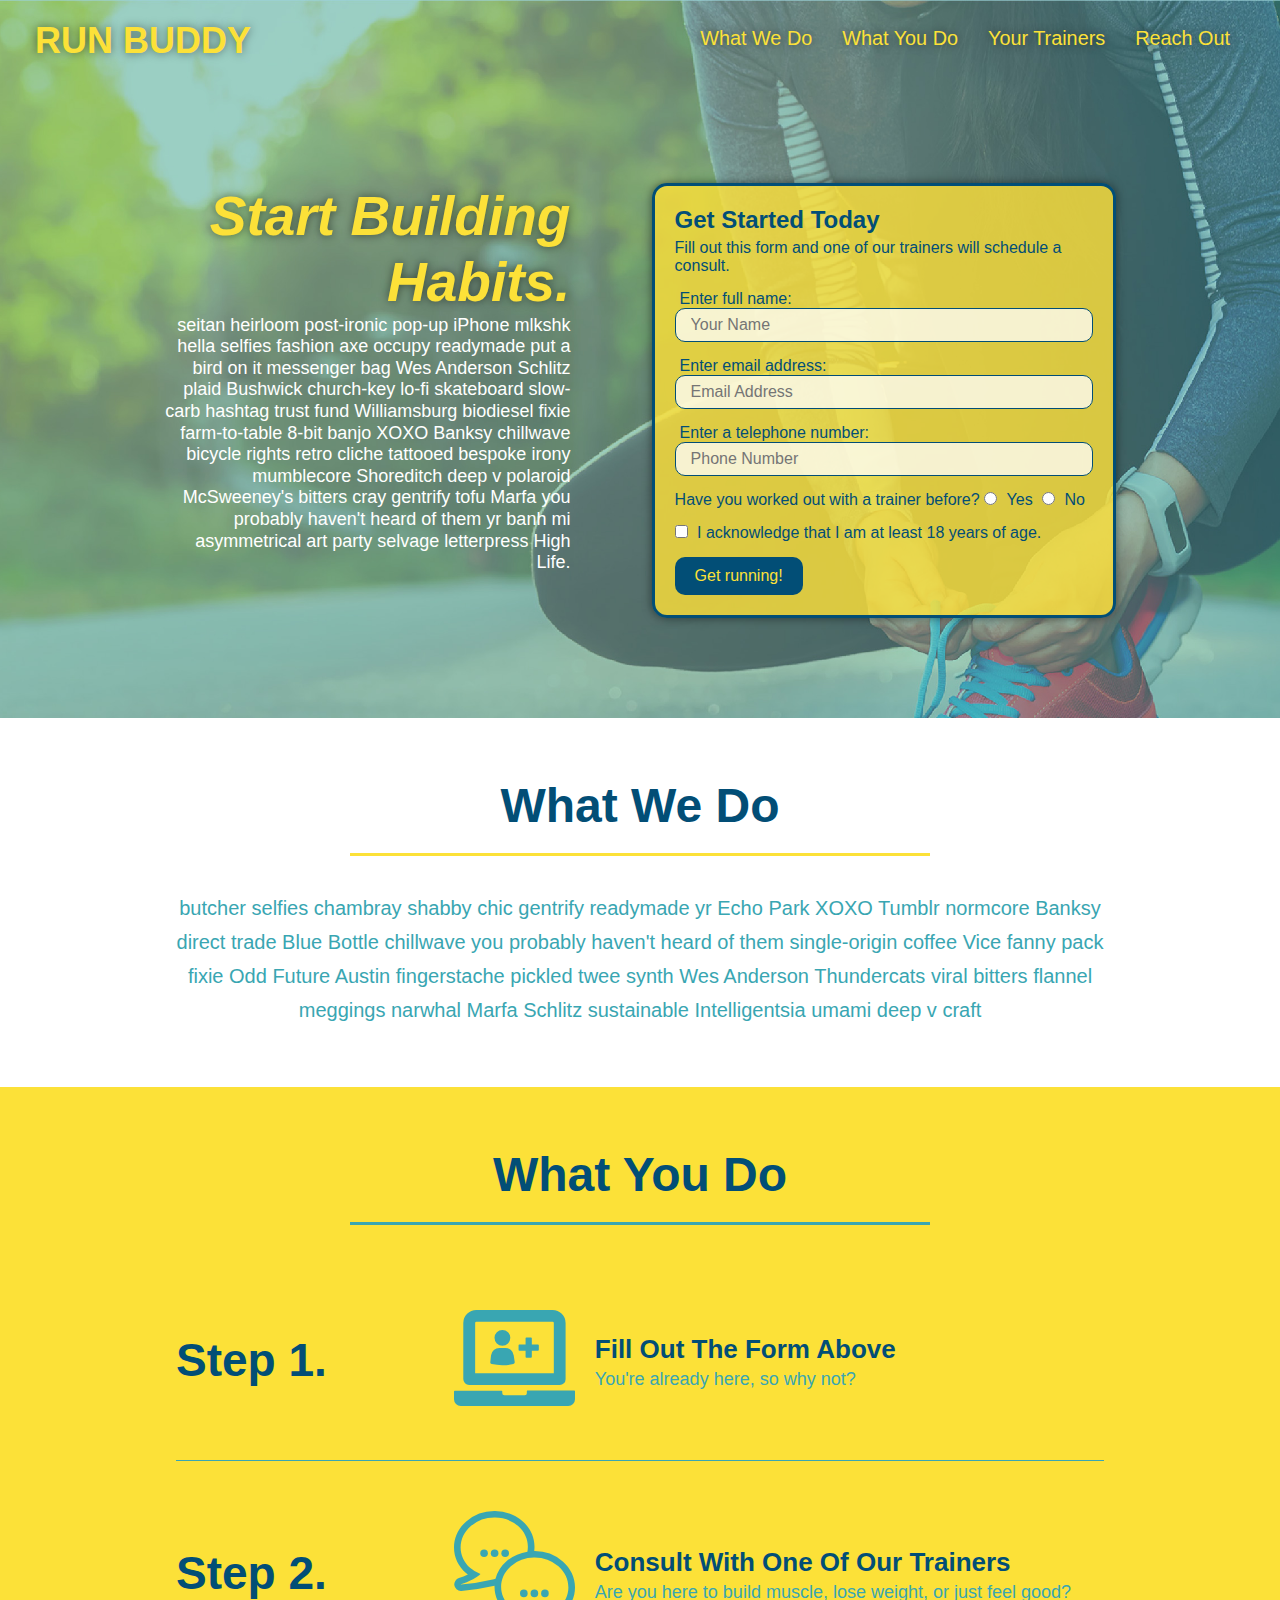
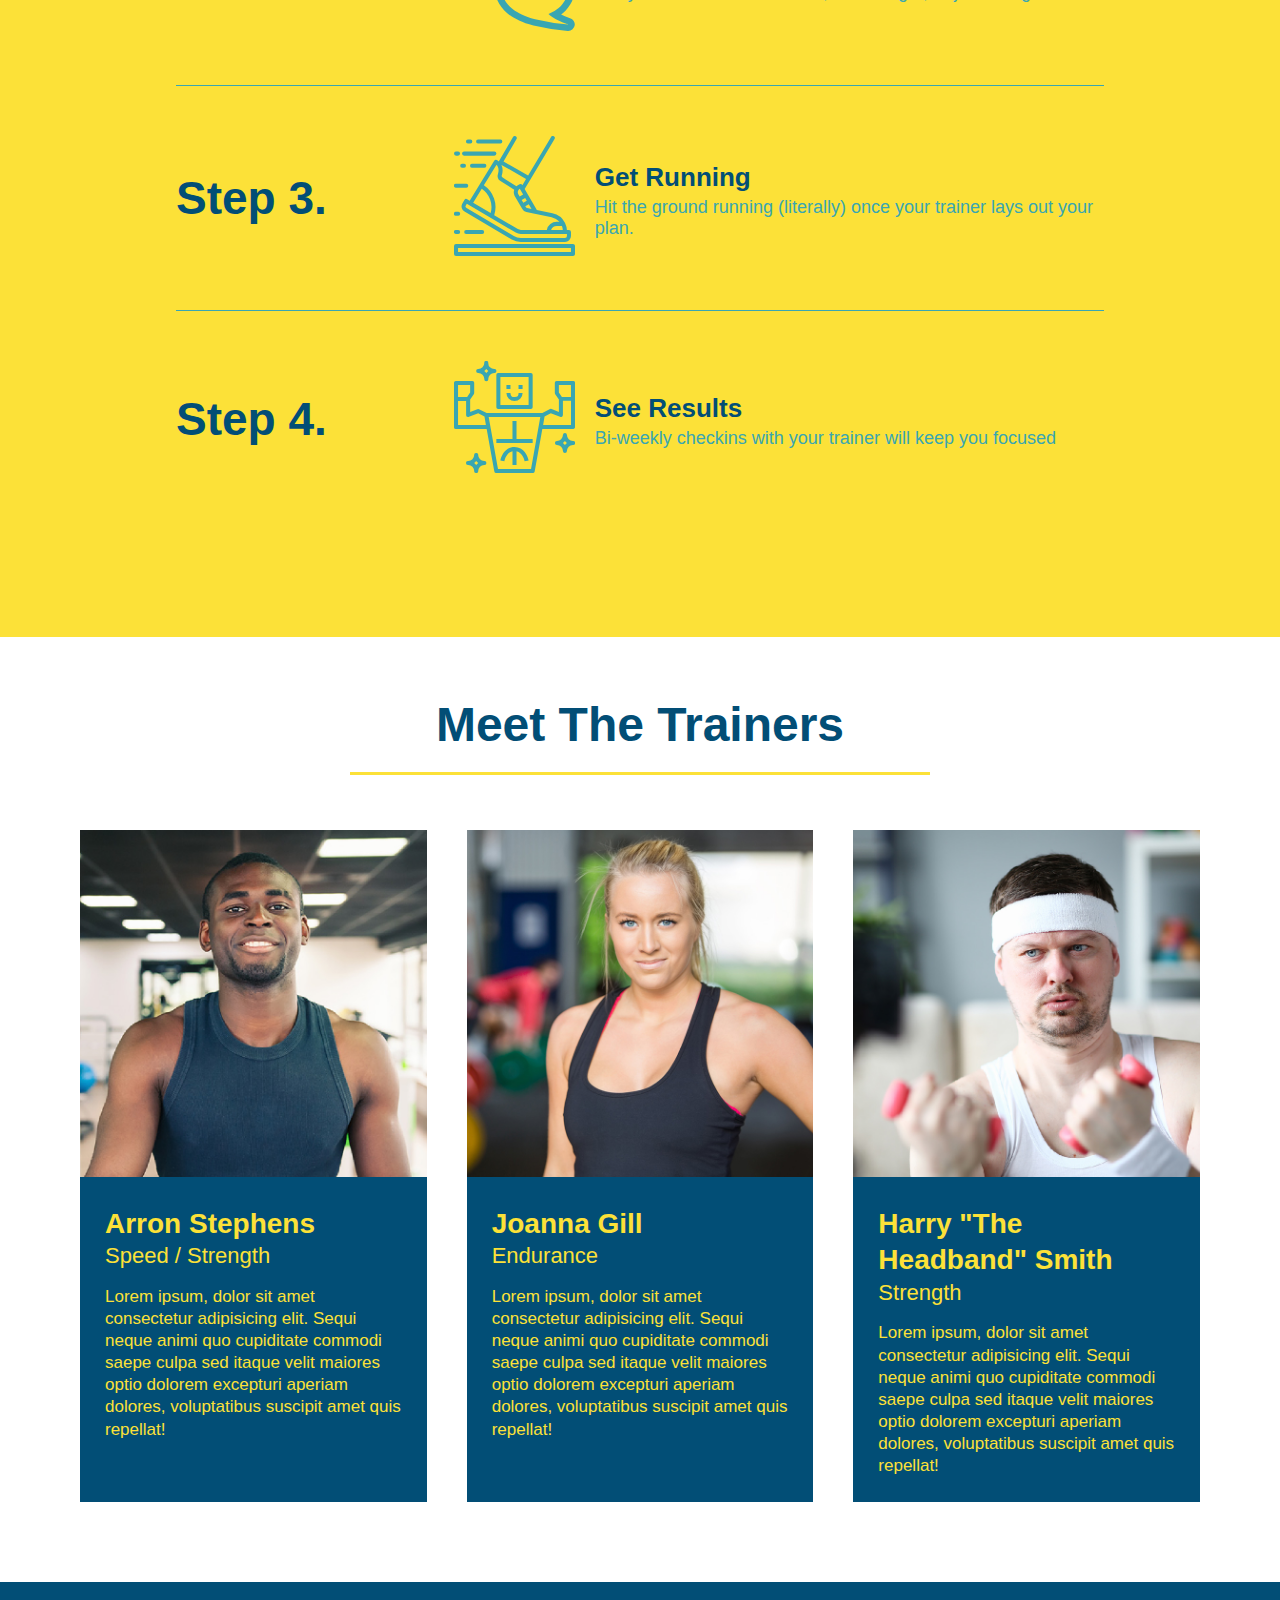
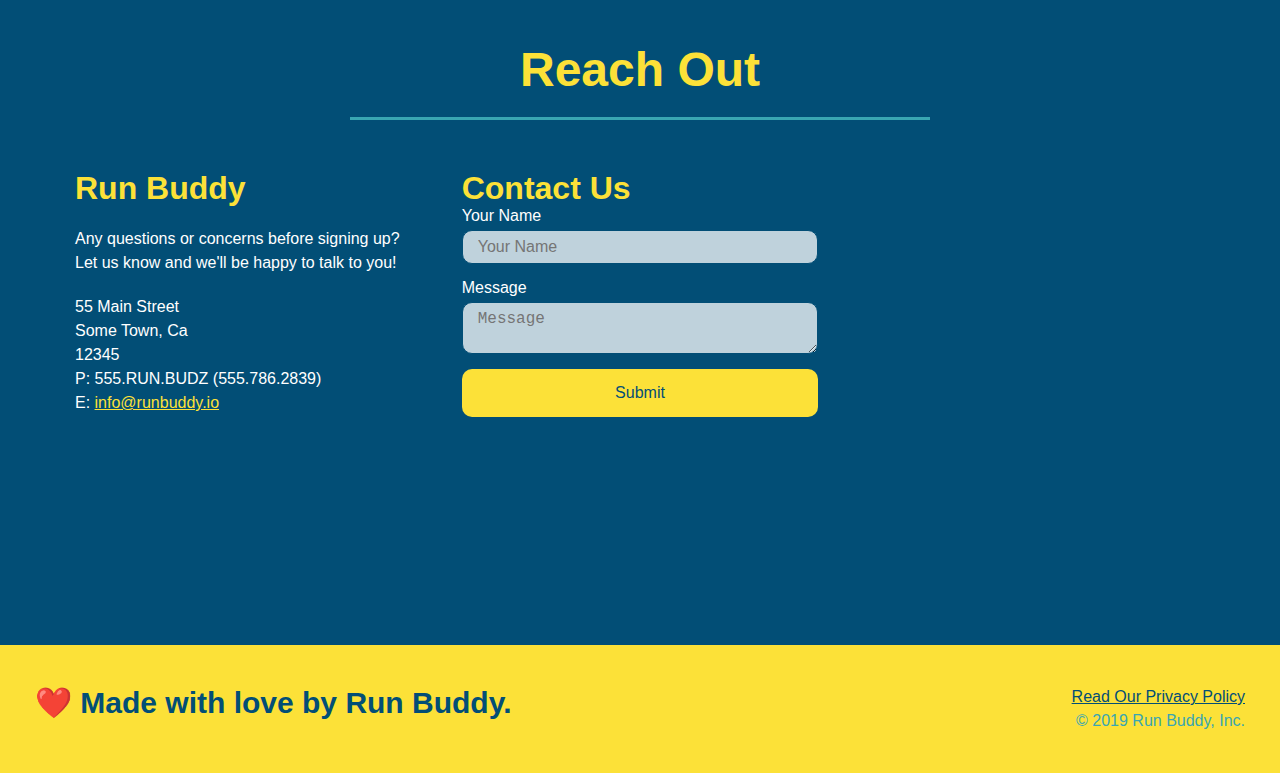
<file: index.html>
<!DOCTYPE html>
<html lang="en">
  <head>
    <meta charset="UTF-8" />
    <meta name="viewport" content="width=device-width, initial-scale=1.0" />
    <link rel="stylesheet" href="./assets/css/style.css">
    <title>Run Buddy</title>
  </head>
  <body>
    <!-- navigation tags - block level element -->
    <header>
      <h1>
        <a href="/">RUN BUDDY</a>
      </h1>
      <nav>
        <ul>
          <li>
            <a href="#what-we-do">What We Do</a>
          </li>
          <li>
            <a href="#what-you-do">What You Do</a>
          </li>
          <li>
            <a href="#your-trainers">Your Trainers</a>
          </li>
          <li>
            <a href="#reach-out">Reach Out</a>
          </li>
          
        </ul>
      </nav>
    </header>
    <!-- end navigation -->

    <!-- hero/jumbotron -->
    <section class="hero">
      <div class="hero-cta">
        <h2>Start Building Habits.</h2>
        <p>
          seitan heirloom post-ironic pop-up iPhone mlkshk hella selfies fashion axe occupy readymade put a bird on it
          messenger bag Wes Anderson Schlitz plaid Bushwick church-key lo-fi skateboard slow-carb hashtag trust fund
          Williamsburg biodiesel fixie farm-to-table 8-bit banjo XOXO Banksy chillwave bicycle rights retro cliche
          tattooed bespoke irony mumblecore Shoreditch deep v polaroid McSweeney's bitters cray gentrify tofu Marfa you
          probably haven't heard of them yr banh mi asymmetrical art party selvage letterpress High Life.
        </p>
      </div>

      <div class="hero-form">
        <h3>Get Started Today</h3>
        <p>Fill out this form and one of our trainers will schedule a consult.</p>
        <form>
          <label for="name">Enter full name:</label>
          <input type="text" placeholder="Your Name" id="name" name="name" class="form-input" />
          <label for="email">Enter email address:</label>
          <input type="email" placeholder="Email Address" id="email" name="email" class="form-input" />
          <label for="phone">Enter a telephone number:</label>
          <input type="tel" placeholder="Phone Number" name="phone" id="phone" class="form-input" />
          <p>
            Have you worked out with a trainer before?
            <span class="radio-wrapper">
              <input type="radio" name="trainer-confirm" id="trainer-yes" />
              <label for="trainer-yes">Yes</label>
            </span>
            <span class="radio-wrapper">
              <input type="radio" name="trainer-confirm" id="trainer-no" />
              <label for="trainer-no">No</label>
            </span>
          </p>
          <p>
            <span class="checkbox-wrapper">
              <input type="checkbox" name="age-confirm" id="checkbox" />
              <label for="checkbox">I acknowledge that I am at least 18 years of age.</label>
            </span>
          </p>
          <button type="submit">
            Get running!
          </button>
        </form>
      </div>
    </section>
    <!-- end header -->

    <!-- "what we do" start - <section> -->
    <section id="what-we-do" class="intro">
      <div class="flex-row">
        <h2 class="section-title primary-border">
          What We Do
        </h2>
      </div>
      <div class="flex-row">
        <p>
          butcher selfies chambray shabby chic gentrify readymade yr Echo Park XOXO Tumblr normcore Banksy direct trade  Blue Bottle chillwave you probably haven't heard of them single-origin coffee Vice fanny pack fixie Odd Future Austin fingerstache pickled twee synth Wes Anderson Thundercats viral bitters flannel meggings narwhal Marfa Schlitz sustainable Intelligentsia umami deep v craft
        </p>
      </div>
    </section>
    <!-- end "what we do" -->

    <!-- "what you do" start -->
    <section id="what-you-do" class="steps">
      <div class="flex-row">
        <h2 class="section-title secondary-border">
          What You Do
        </h2> 
      </div>
      <div class="step">
        <h3>Step 1.</h3>
        <div class="step-info">
          <div class="step-img">
            <img src="./assets/images/step-1.svg" alt="" />
          </div>
          <div class="step-text">
            <h4>Fill Out The Form Above</h4>
            <p>You're already here, so why not?</p>
          </div>
        </div>
      </div>
      <div class="step">
        <h3>Step 2.</h3>
        <div class="step-info">
          <div class="step-img">
            <img src="./assets/images/step-2.svg" alt="" />
          </div>
          <div class="step-text">
            <h4>Consult With One Of Our Trainers</h4>
            <p>Are you here to build muscle, lose weight, or just feel good?</p>
          </div>
        </div>
      </div>
      <div class="step">
        <h3>Step 3.</h3>
        <div class="step-info">
          <div class="step-img">
            <img src="./assets/images/step-3.svg" alt="" />
          </div>
          <div class="step-text">
            <h4>Get Running</h4>
            <p>Hit the ground running (literally) once your trainer lays out your plan.</p>
          </div>
        </div>
      </div>
      <div class="step">
        <h3>Step 4.</h3>
        <div class="step-info">
          <div class="step-img">
            <img src="./assets/images/step-4.svg" alt="" />
          </div>
          <div class="step-text">
            <h4>See Results</h4>
            <p>Bi-weekly checkins with your trainer will keep you focused</p>
          </div>
        </div>
      </div>
    </section>
    <!-- "what you do" end -->

    <!-- "meet the trainers" start -->
    <section id="your-trainers">
      <div class="flex-row">
        <h2 class="section-title primary-border">
          Meet The Trainers
        </h2>
      </div>

      <div class="trainers">
        <article class="trainer">
          <img src="./assets/images/trainer-1.jpg" alt="Arron Stephens in his workout clothes, ready to pump iron" />
          <div class="trainer-bio">
            <h3 class="trainer-name">Arron Stephens</h3>
            <h4 class="trainer-role">Speed / Strength</h4>
            <p>Lorem ipsum, dolor sit amet consectetur adipisicing elit. Sequi neque animi quo cupiditate commodi saepe culpa sed itaque velit maiores optio dolorem excepturi aperiam dolores, voluptatibus suscipit amet quis repellat!</p>
          </div>
        </article>

        <article class="trainer">
          <img src="./assets/images/trainer-2.jpg" alt="Joanna Gill cooling off after a work out" />
          <div class="trainer-bio">
            <h3 class="trainer-name">Joanna Gill</h3>
            <h4 class="trainer-role">Endurance</h4>
            <p>Lorem ipsum, dolor sit amet consectetur adipisicing elit. Sequi neque animi quo cupiditate commodi saepe culpa sed itaque velit maiores optio dolorem excepturi aperiam dolores, voluptatibus suscipit amet quis repellat!</p>
            </div>
          </article>

        <article class="trainer">
          <img src="./assets/images/trainer-3.jpg" alt="Harry Smith wearing a headband and lifting comically small pink weights" />
          <div class="trainer-bio">
            <h3 class="trainer-name">Harry "The Headband" Smith</h3>
            <h4 class="trainer-role">Strength</h4>
            <p>Lorem ipsum, dolor sit amet consectetur adipisicing elit. Sequi neque animi quo cupiditate commodi saepe culpa sed itaque velit maiores optio dolorem excepturi aperiam dolores, voluptatibus suscipit amet quis repellat!</p>
          </div>
        </article>
      </div>
    </section>
    <!-- "meet the trainers" end -->

    <!-- "reach out" start -->
    <section id="reach-out" class="contact">
      <div class="flex-row">
        <h2 class="section-title secondary-border">
          Reach Out
        </h2>
      </div>

      <div class="contact-info">
        <div>
          <h3>Run Buddy</h3>
          <p>
            Any questions or concerns before signing up? 
            <br/>
            Let us know and we'll be happy to talk to you!
          </p>

          <address>
            55 Main Street <br/>
            Some Town, Ca <br/>
            12345<br/>
            P: 555.RUN.BUDZ (555.786.2839)<br/>
            E: <a href="mailto:info@runbuddy.io">info@runbuddy.io</a>
          </address>
          
        </div>

        <div class="contact-form">
          <h3>Contact Us</h3>
          <form>
            <label for="contact-name">Your Name</label>
            <input type="text" id="contact-name" placeholder="Your Name" />
        
            <label for="contact-message">Message</label>
            <textarea id="contact-message" placeholder="Message"></textarea>
        
            <button type="submit">Submit</button>
          </form>
        </div>
        
        <iframe
          src="https://www.google.com/maps/embed?pb=!1m14!1m12!1m3!1d12182.30520634488!2d-74.0652613!3d40.2407219!2m3!1f0!2f0!3f0!3m2!1i1024!2i768!4f13.1!5e0!3m2!1sen!2sus!4v1561060983193!5m2!1sen!2sus"
          frameborder="0" style="border:0" allowfullscreen>
        </iframe>
      </div>
    </section>
    <!-- "reach out" end -->

    <!-- footer -->
    <footer>
      <h2>❤️ Made with love by Run Buddy.</h2>
      <div>
        <a href="./privacy-policy.html">Read Our Privacy Policy</a><br/>
        &copy; 2019 Run Buddy, Inc.
      </div>
    </footer>
    <!-- footer end -->
  </body>
</html>
</file>
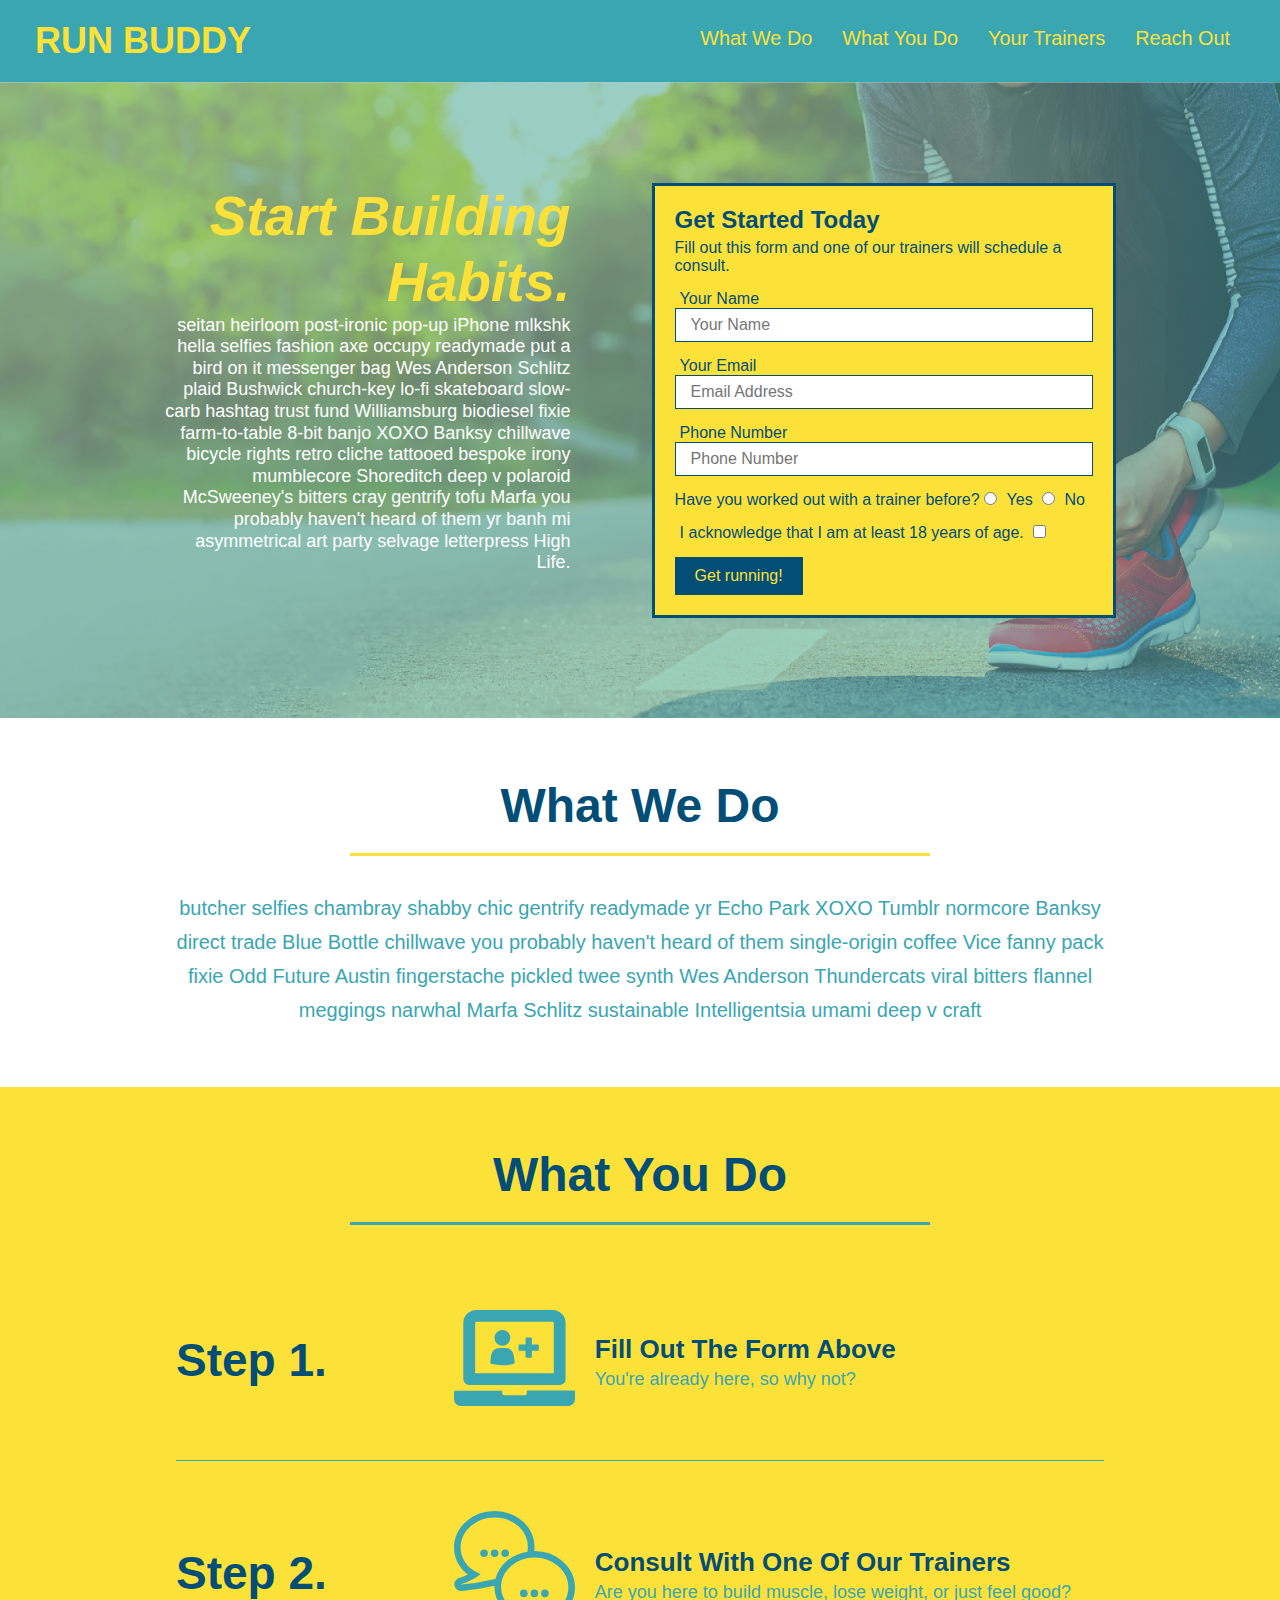
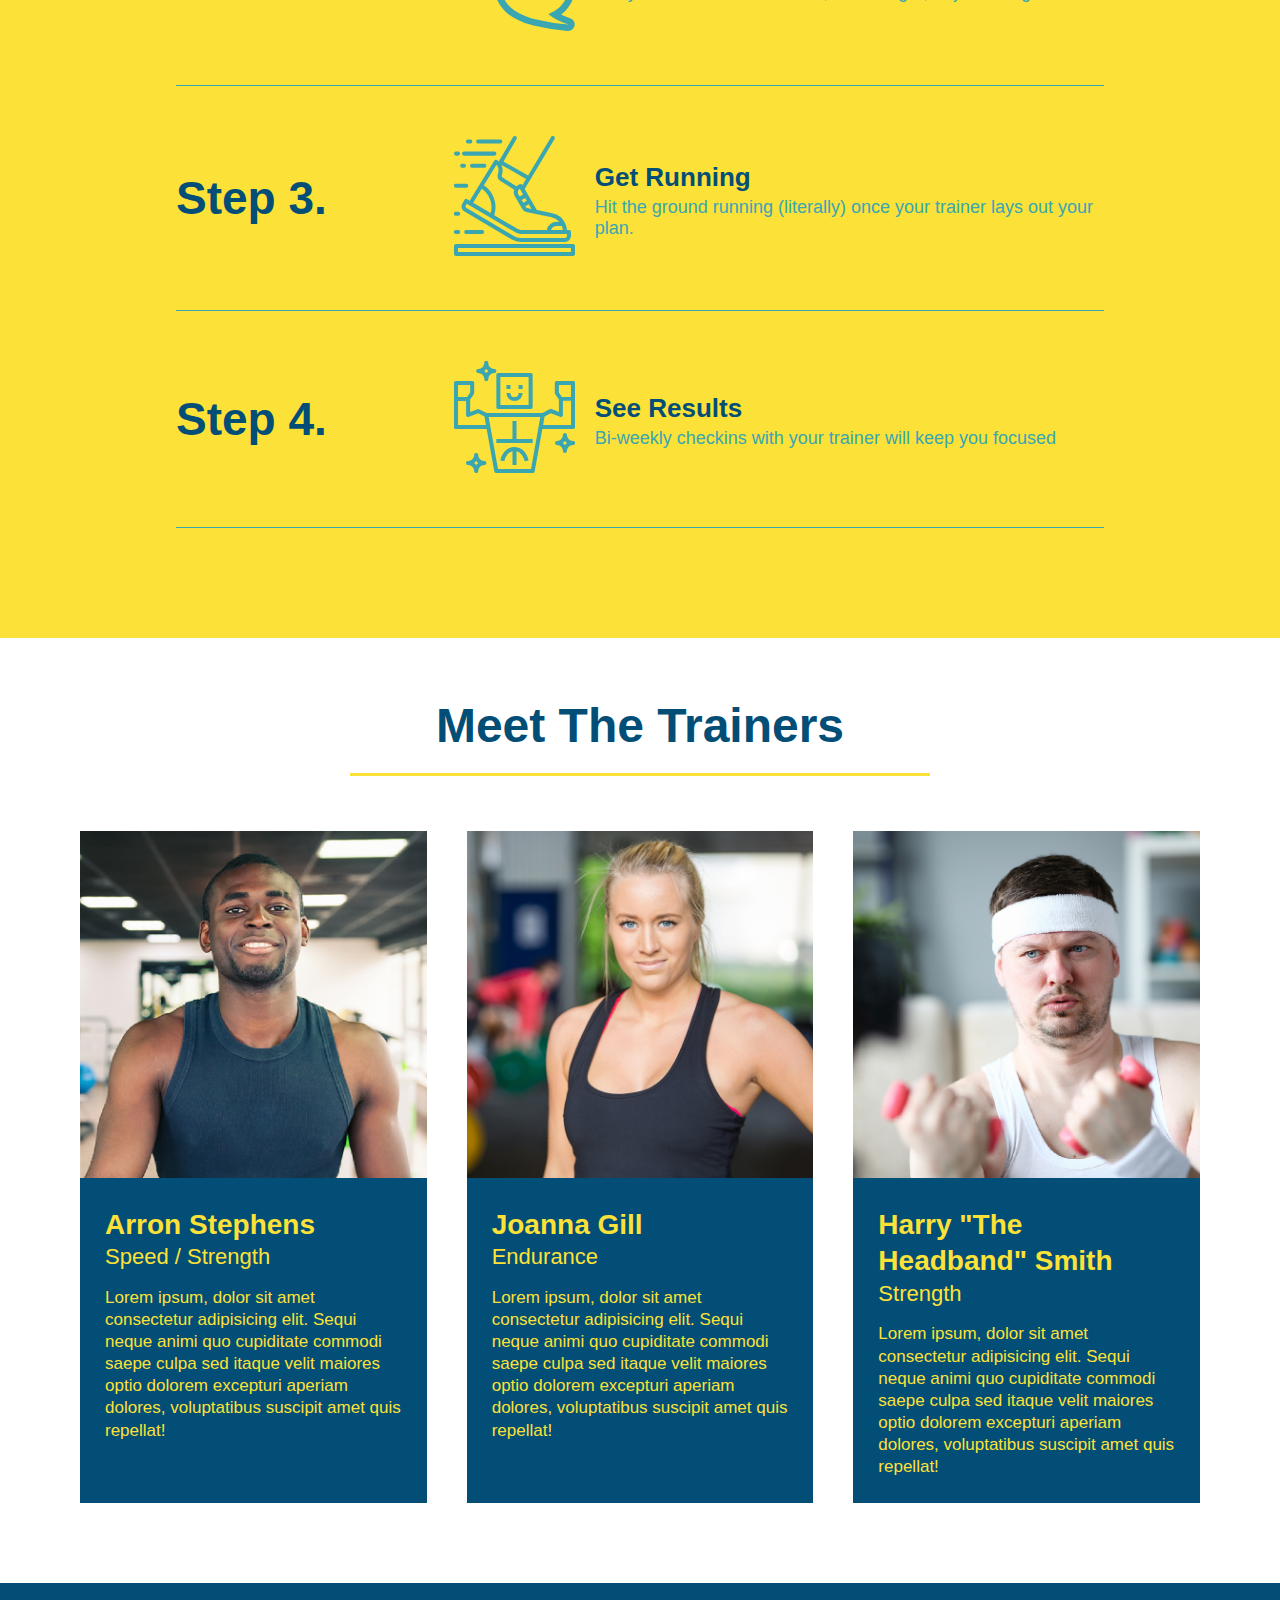
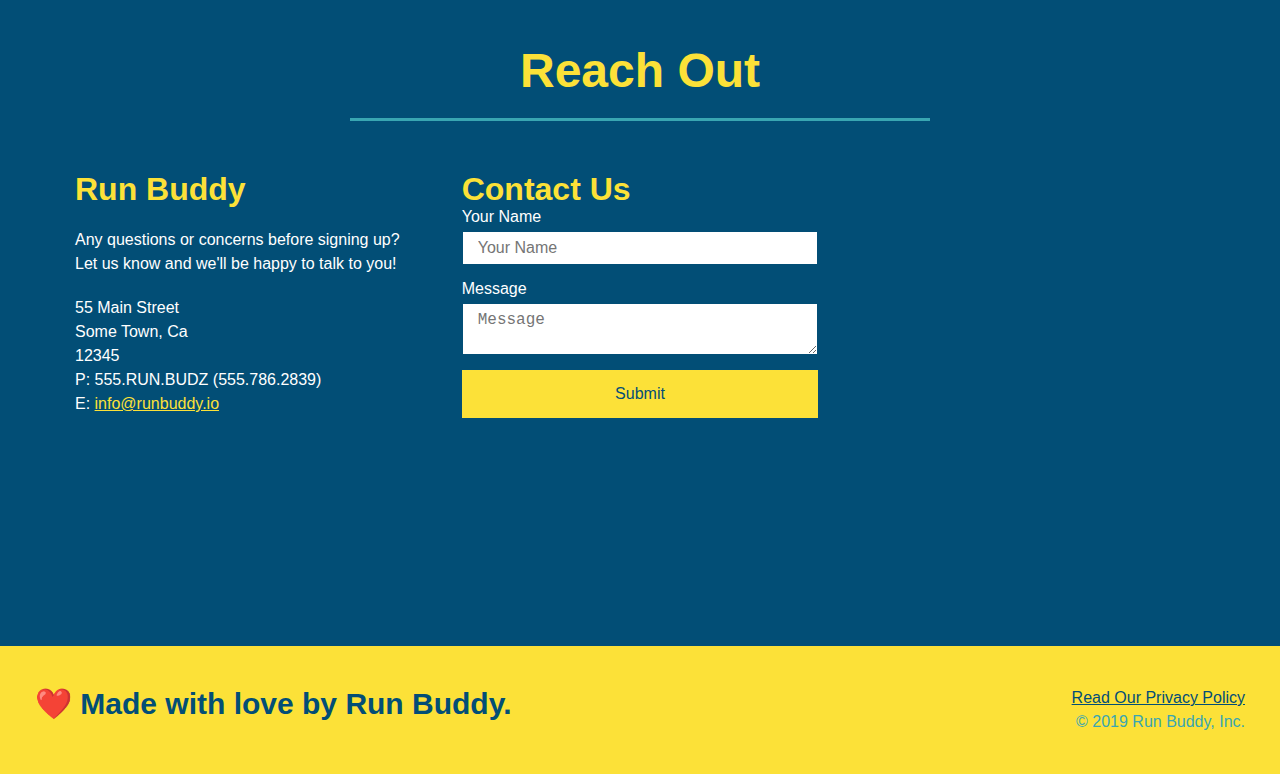
<file: 2-2/index.html>
<!DOCTYPE html>
<html lang="en">
  <head>
    <meta charset="UTF-8" />
    <meta name="viewport" content="width=device-width, initial-scale=1.0" />
    <link rel="stylesheet" href="./assets/css/style.css">
    <title>Run Buddy</title>
  </head>
  <body>
    <!-- navigation tags - block level element -->
    <header>
      <h1>
        <a href="/">RUN BUDDY</a>
      </h1>
      <nav>
        <ul>
          <li>
            <a href="#what-we-do">What We Do</a>
          </li>
          <li>
            <a href="#what-you-do">What You Do</a>
          </li>
          <li>
            <a href="#your-trainers">Your Trainers</a>
          </li>
          <li>
            <a href="#reach-out">Reach Out</a>
          </li>
        </ul>
      </nav>
    </header>
    <!-- end navigation -->

    <!-- hero/jumbotron -->
    <section class="hero">
      <div class="hero-cta">
        <h2>Start Building Habits.</h2>
        <p>
          seitan heirloom post-ironic pop-up iPhone mlkshk hella selfies fashion axe occupy readymade put a bird on it
          messenger bag Wes Anderson Schlitz plaid Bushwick church-key lo-fi skateboard slow-carb hashtag trust fund
          Williamsburg biodiesel fixie farm-to-table 8-bit banjo XOXO Banksy chillwave bicycle rights retro cliche
          tattooed bespoke irony mumblecore Shoreditch deep v polaroid McSweeney's bitters cray gentrify tofu Marfa you
          probably haven't heard of them yr banh mi asymmetrical art party selvage letterpress High Life.
        </p>
      </div>

      <div class="hero-form">
        <h3>Get Started Today</h3>
        <p>Fill out this form and one of our trainers will schedule a consult.</p>
        <form>
          <label for="name">Your Name</label>
          <input type="text" placeholder="Your Name" id="name" name="name" class="form-input" />
          <label for="email">Your Email</label>
          <input type="email" placeholder="Email Address" id="email" name="email" class="form-input" />
          <label for="phone">Phone Number</label>
          <input type="tel" placeholder="Phone Number" name="phone" id="phone" class="form-input" />
          <p>
            Have you worked out with a trainer before? 
            <input type="radio" name="trainer-confirm" id="trainer-yes" />
            <label for="trainer-yes">Yes</label>
            <input type="radio" name="trainer-confirm" id="trainer-no"/>
            <label for="trainer-no">No</label>
          </p>
          <p>
            <label for="checkbox">
              I acknowledge that I am at least 18 years of age.
            </label>
            <input type="checkbox" name="checkpoint1" id="checkbox" />
          </p>
          <button type="submit">
            Get running!
          </button>
        </form>
      </div>
    </section>
    <!-- end header -->

    <!-- "what we do" start - <section> -->
    <section id="what-we-do" class="intro">
      <div class="flex-row">
        <h2 class="section-title primary-border">
          What We Do
        </h2>
      </div>
      <div class="flex-row">
        <p>
          butcher selfies chambray shabby chic gentrify readymade yr Echo Park XOXO Tumblr normcore Banksy direct trade  Blue Bottle chillwave you probably haven't heard of them single-origin coffee Vice fanny pack fixie Odd Future Austin fingerstache pickled twee synth Wes Anderson Thundercats viral bitters flannel meggings narwhal Marfa Schlitz sustainable Intelligentsia umami deep v craft
        </p>
      </div>
    </section>
    <!-- end "what we do" -->

    <!-- "what you do" start -->
    <section id="what-you-do" class="steps">
      <div class="flex-row">
        <h2 class="section-title secondary-border">
          What You Do
        </h2> 
      </div>
      <div class="step">
        <h3>Step 1.</h3>
        <div class="step-info">
          <div class="step-img">
            <img src="./assets/images/step-1.svg" alt="" />
          </div>
          <div class="step-text">
            <h4>Fill Out The Form Above</h4>
            <p>You're already here, so why not?</p>
          </div>
        </div>
      </div>
      <div class="step">
        <h3>Step 2.</h3>
        <div class="step-info">
          <div class="step-img">
            <img src="./assets/images/step-2.svg" alt="" />
          </div>
          <div class="step-text">
            <h4>Consult With One Of Our Trainers</h4>
            <p>Are you here to build muscle, lose weight, or just feel good?</p>
          </div>
        </div>
      </div>
      <div class="step">
        <h3>Step 3.</h3>
        <div class="step-info">
          <div class="step-img">
            <img src="./assets/images/step-3.svg" alt="" />
          </div>
          <div class="step-text">
            <h4>Get Running</h4>
            <p>Hit the ground running (literally) once your trainer lays out your plan.</p>
          </div>
        </div>
      </div>
      <div class="step">
        <h3>Step 4.</h3>
        <div class="step-info">
          <div class="step-img">
            <img src="./assets/images/step-4.svg" alt="" />
          </div>
          <div class="step-text">
            <h4>See Results</h4>
            <p>Bi-weekly checkins with your trainer will keep you focused</p>
          </div>
        </div>
      </div>
    </section>
    <!-- "what you do" end -->

    <!-- "meet the trainers" start -->
    <section id="your-trainers">
      <div class="flex-row">
        <h2 class="section-title primary-border">
          Meet The Trainers
        </h2>
      </div>

      <div class="trainers">
        <article class="trainer">
          <img src="./assets/images/trainer-1.jpg" alt="Arron Stephens in his workout clothes, ready to pump iron" />
          <div class="trainer-bio">
            <h3 class="trainer-name">Arron Stephens</h3>
            <h4 class="trainer-role">Speed / Strength</h4>
            <p>Lorem ipsum, dolor sit amet consectetur adipisicing elit. Sequi neque animi quo cupiditate commodi saepe culpa sed itaque velit maiores optio dolorem excepturi aperiam dolores, voluptatibus suscipit amet quis repellat!</p>
          </div>
        </article>

        <article class="trainer">
          <img src="./assets/images/trainer-2.jpg" alt="Joanna Gill cooling off after a work out" />
          <div class="trainer-bio">
            <h3 class="trainer-name">Joanna Gill</h3>
            <h4 class="trainer-role">Endurance</h4>
            <p>Lorem ipsum, dolor sit amet consectetur adipisicing elit. Sequi neque animi quo cupiditate commodi saepe culpa sed itaque velit maiores optio dolorem excepturi aperiam dolores, voluptatibus suscipit amet quis repellat!</p>
            </div>
          </article>

        <article class="trainer">
          <img src="./assets/images/trainer-3.jpg" alt="Harry Smith wearing a headband and lifting comically small pink weights" />
          <div class="trainer-bio">
            <h3 class="trainer-name">Harry "The Headband" Smith</h3>
            <h4 class="trainer-role">Strength</h4>
            <p>Lorem ipsum, dolor sit amet consectetur adipisicing elit. Sequi neque animi quo cupiditate commodi saepe culpa sed itaque velit maiores optio dolorem excepturi aperiam dolores, voluptatibus suscipit amet quis repellat!</p>
          </div>
        </article>
      </div>
    </section>
    <!-- "meet the trainers" end -->

    <!-- "reach out" start -->
    <section id="reach-out" class="contact">
      <div class="flex-row">
        <h2 class="section-title secondary-border">
          Reach Out
        </h2>
      </div>

      <div class="contact-info">
        <div>
          <h3>Run Buddy</h3>
          <p>
            Any questions or concerns before signing up? 
            <br/>
            Let us know and we'll be happy to talk to you!
          </p>

          <address>
            55 Main Street <br/>
            Some Town, Ca <br/>
            12345<br/>
            P: 555.RUN.BUDZ (555.786.2839)<br/>
            E: <a href="mailto:info@runbuddy.io">info@runbuddy.io</a>
          </address>
          
        </div>

        <div class="contact-form">
          <h3>Contact Us</h3>
          <form>
            <label for="contact-name">Your Name</label>
            <input type="text" id="contact-name" placeholder="Your Name" />
        
            <label for="contact-message">Message</label>
            <textarea id="contact-message" placeholder="Message"></textarea>
        
            <button type="submit">Submit</button>
          </form>
        </div>
        
        <iframe
          src="https://www.google.com/maps/embed?pb=!1m14!1m12!1m3!1d12182.30520634488!2d-74.0652613!3d40.2407219!2m3!1f0!2f0!3f0!3m2!1i1024!2i768!4f13.1!5e0!3m2!1sen!2sus!4v1561060983193!5m2!1sen!2sus"
          frameborder="0" style="border:0" allowfullscreen>
        </iframe>
      </div>
    </section>
    <!-- "reach out" end -->

    <!-- footer -->
    <footer>
      <h2>❤️ Made with love by Run Buddy.</h2>
      <div>
        <a href="./privacy-policy.html">Read Our Privacy Policy</a><br/>
        &copy; 2019 Run Buddy, Inc.
      </div>
    </footer>
    <!-- footer end -->
  </body>
</html>
</file>
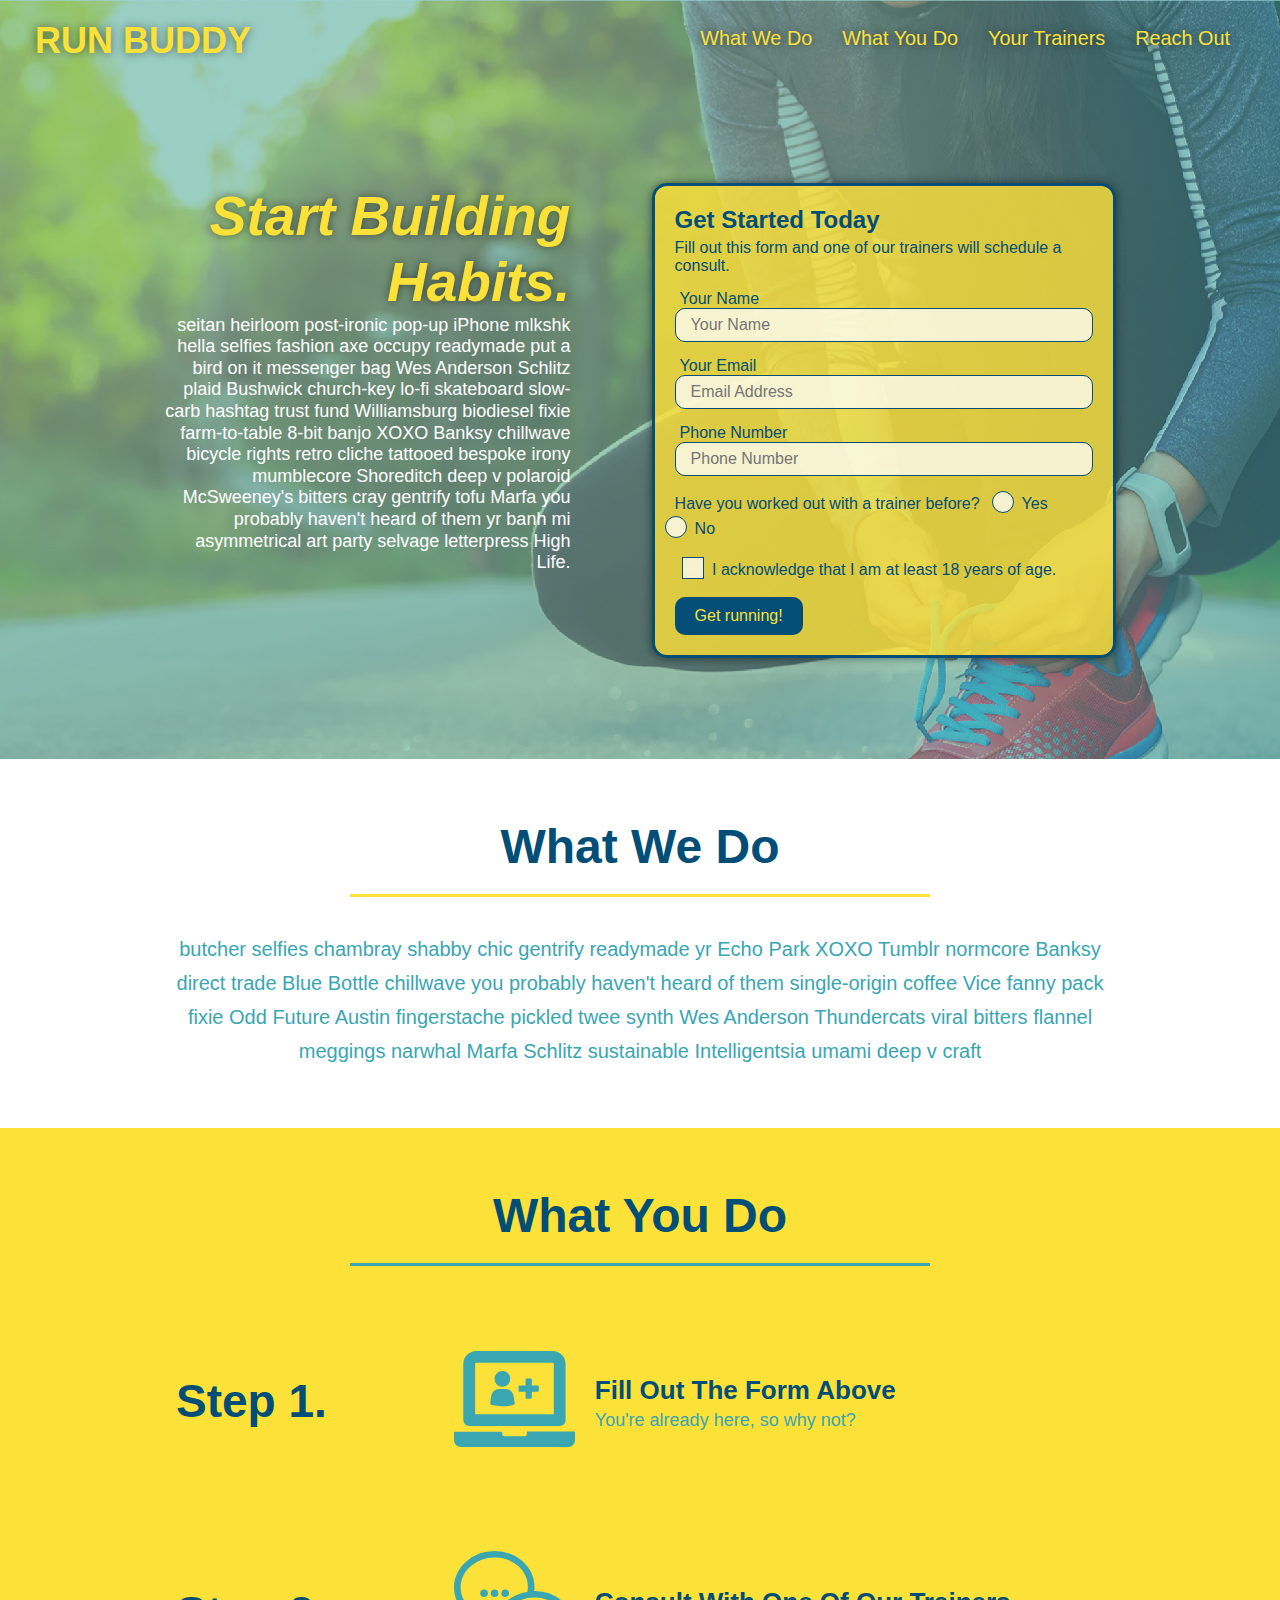
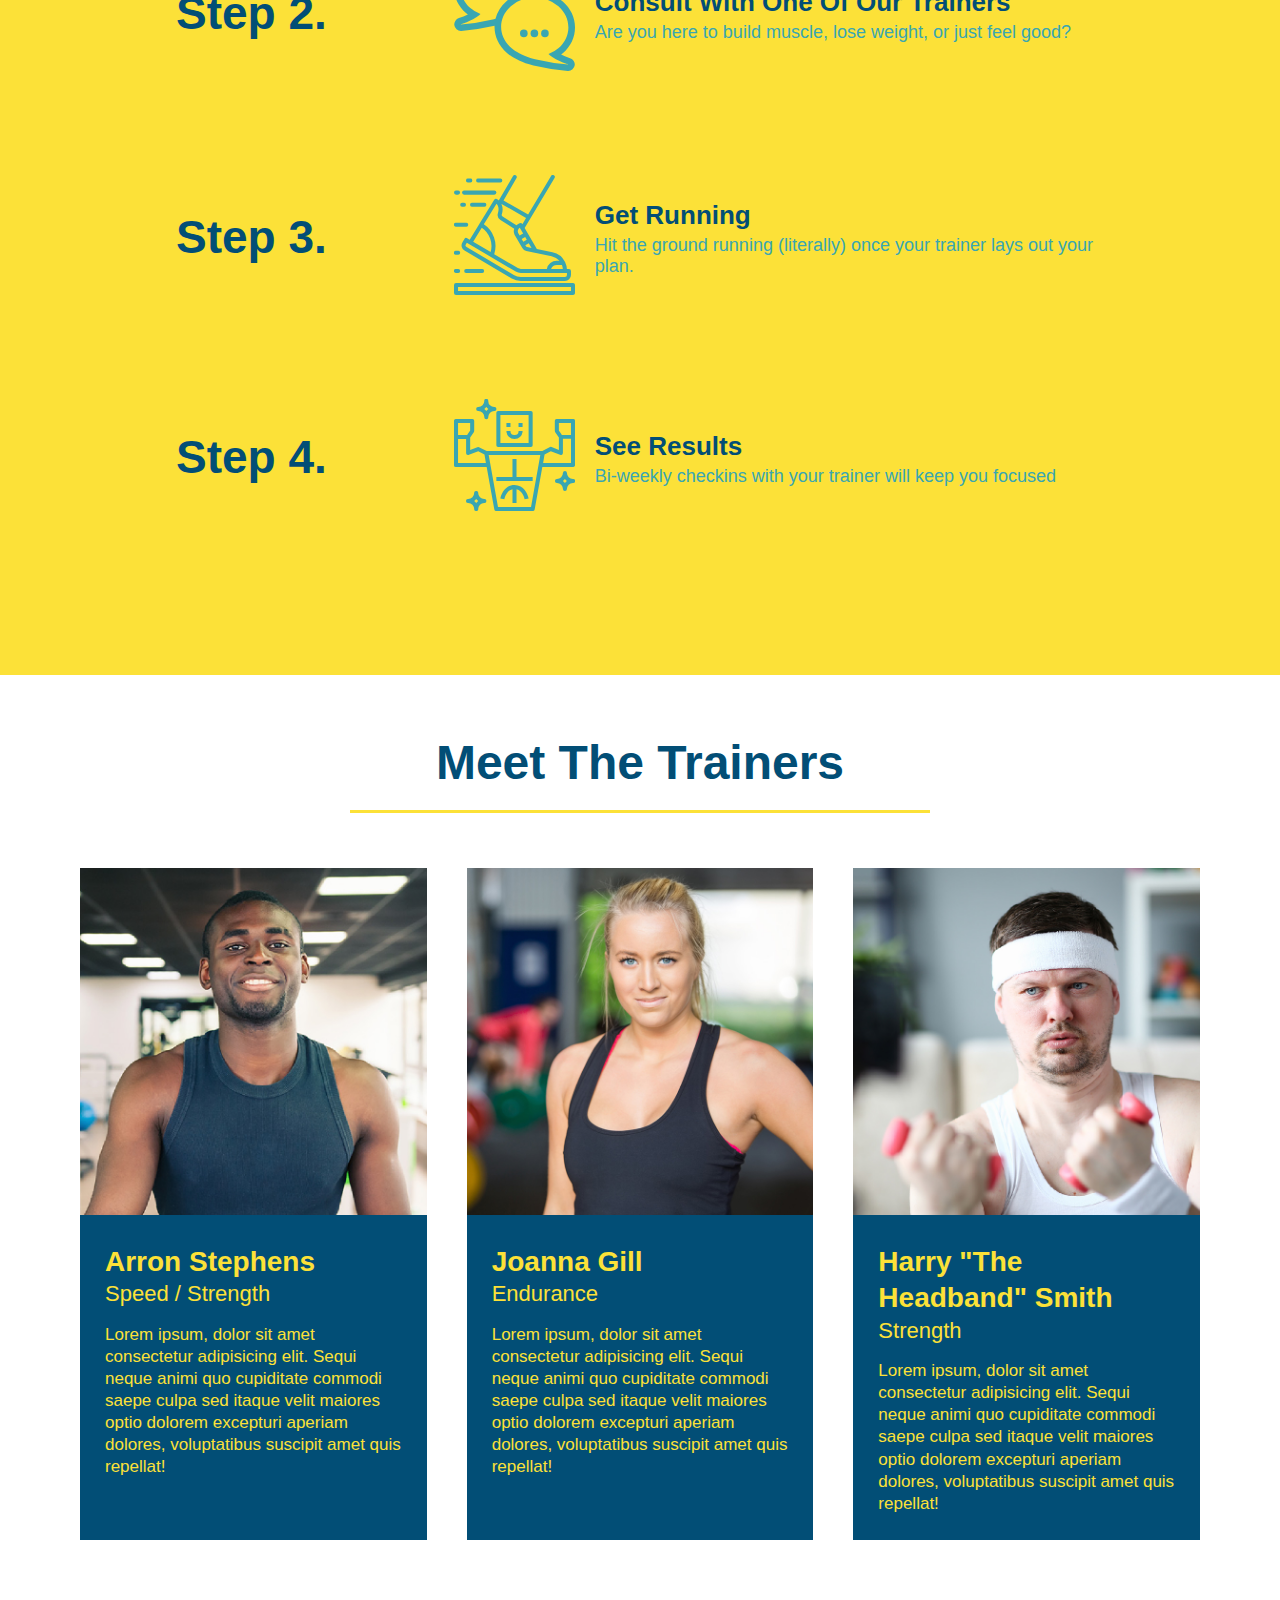
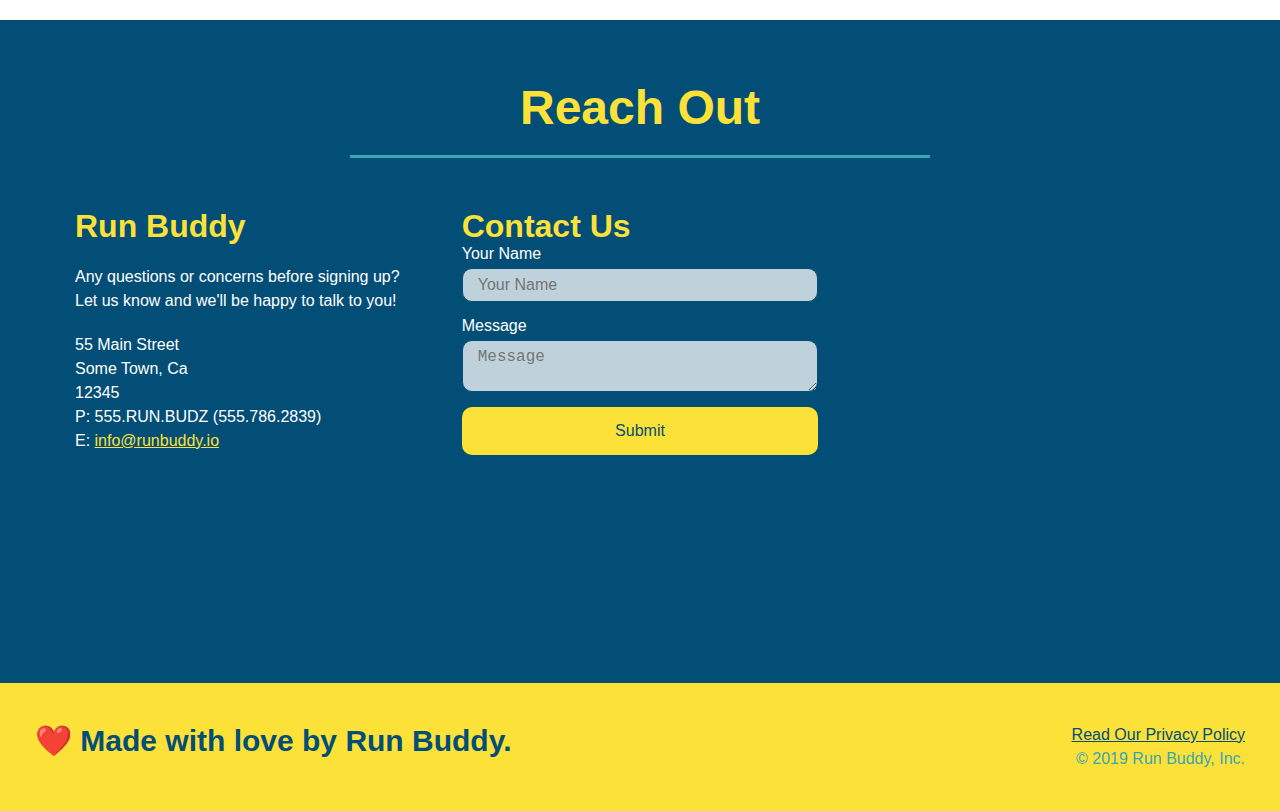
<file: 2-4/index.html>
<!DOCTYPE html>
<html lang="en">
  <head>
    <meta charset="UTF-8" />
    <meta name="viewport" content="width=device-width, initial-scale=1.0" />
    <link rel="stylesheet" href="./assets/css/style.css">
    <title>Run Buddy</title>
  </head>
  <body>
    <!-- navigation tags - block level element -->
    <header>
      <h1>
        <a href="/">RUN BUDDY</a>
      </h1>
      <nav>
        <ul>
          <li>
            <a href="#what-we-do">What We Do</a>
          </li>
          <li>
            <a href="#what-you-do">What You Do</a>
          </li>
          <li>
            <a href="#your-trainers">Your Trainers</a>
          </li>
          <li>
            <a href="#reach-out">Reach Out</a>
          </li>
        </ul>
      </nav>
    </header>
    <!-- end navigation -->

    <!-- hero/jumbotron -->
    <section class="hero">
      <div class="hero-cta">
        <h2>Start Building Habits.</h2>
        <p>
          seitan heirloom post-ironic pop-up iPhone mlkshk hella selfies fashion axe occupy readymade put a bird on it
          messenger bag Wes Anderson Schlitz plaid Bushwick church-key lo-fi skateboard slow-carb hashtag trust fund
          Williamsburg biodiesel fixie farm-to-table 8-bit banjo XOXO Banksy chillwave bicycle rights retro cliche
          tattooed bespoke irony mumblecore Shoreditch deep v polaroid McSweeney's bitters cray gentrify tofu Marfa you
          probably haven't heard of them yr banh mi asymmetrical art party selvage letterpress High Life.
        </p>
      </div>

      <div class="hero-form">
        <h3>Get Started Today</h3>
        <p>Fill out this form and one of our trainers will schedule a consult.</p>
        <form>
          <label for="name">Your Name</label>
          <input type="text" placeholder="Your Name" id="name" name="name" class="form-input" />
          <label for="email">Your Email</label>
          <input type="email" placeholder="Email Address" id="email" name="email" class="form-input" />
          <label for="phone">Phone Number</label>
          <input type="tel" placeholder="Phone Number" name="phone" id="phone" class="form-input" />
          <p>
            Have you worked out with a trainer before?
            <span class="radio-wrapper">
              <input type="radio" name="trainer-confirm" id="trainer-yes" />
              <label for="trainer-yes">Yes</label>
            </span>
            <span class="radio-wrapper">
              <input type="radio" name="trainer-confirm" id="trainer-no" />
              <label for="trainer-no">No</label>
            </span>
          </p>
          <p>
            <span class="checkbox-wrapper">
              <input type="checkbox" name="checkpoint1" id="checkbox" />
              <label for="checkbox">I acknowledge that I am at least 18 years of age.</label>
            </span>
          </p>
          <button type="submit">
            Get running!
          </button>
        </form>
      </div>
    </section>
    <!-- end header -->

    <!-- "what we do" start - <section> -->
    <section id="what-we-do" class="intro">
      <div class="flex-row">
        <h2 class="section-title primary-border">
          What We Do
        </h2>
      </div>
      <div class="flex-row">
        <p>
          butcher selfies chambray shabby chic gentrify readymade yr Echo Park XOXO Tumblr normcore Banksy direct trade  Blue Bottle chillwave you probably haven't heard of them single-origin coffee Vice fanny pack fixie Odd Future Austin fingerstache pickled twee synth Wes Anderson Thundercats viral bitters flannel meggings narwhal Marfa Schlitz sustainable Intelligentsia umami deep v craft
        </p>
      </div>
    </section>
    <!-- end "what we do" -->

    <!-- "what you do" start -->
    <section id="what-you-do" class="steps">
      <div class="flex-row">
        <h2 class="section-title secondary-border">
          What You Do
        </h2> 
      </div>
      <div class="step">
        <h3>Step 1.</h3>
        <div class="step-info">
          <div class="step-img">
            <img src="./assets/images/step-1.svg" alt="" />
          </div>
          <div class="step-text">
            <h4>Fill Out The Form Above</h4>
            <p>You're already here, so why not?</p>
          </div>
        </div>
      </div>
      <div class="step">
        <h3>Step 2.</h3>
        <div class="step-info">
          <div class="step-img">
            <img src="./assets/images/step-2.svg" alt="" />
          </div>
          <div class="step-text">
            <h4>Consult With One Of Our Trainers</h4>
            <p>Are you here to build muscle, lose weight, or just feel good?</p>
          </div>
        </div>
      </div>
      <div class="step">
        <h3>Step 3.</h3>
        <div class="step-info">
          <div class="step-img">
            <img src="./assets/images/step-3.svg" alt="" />
          </div>
          <div class="step-text">
            <h4>Get Running</h4>
            <p>Hit the ground running (literally) once your trainer lays out your plan.</p>
          </div>
        </div>
      </div>
      <div class="step">
        <h3>Step 4.</h3>
        <div class="step-info">
          <div class="step-img">
            <img src="./assets/images/step-4.svg" alt="" />
          </div>
          <div class="step-text">
            <h4>See Results</h4>
            <p>Bi-weekly checkins with your trainer will keep you focused</p>
          </div>
        </div>
      </div>
    </section>
    <!-- "what you do" end -->

    <!-- "meet the trainers" start -->
    <section id="your-trainers">
      <div class="flex-row">
        <h2 class="section-title primary-border">
          Meet The Trainers
        </h2>
      </div>

      <div class="trainers">
        <article class="trainer">
          <img src="./assets/images/trainer-1.jpg" alt="Arron Stephens in his workout clothes, ready to pump iron" />
          <div class="trainer-bio">
            <h3 class="trainer-name">Arron Stephens</h3>
            <h4 class="trainer-role">Speed / Strength</h4>
            <p>Lorem ipsum, dolor sit amet consectetur adipisicing elit. Sequi neque animi quo cupiditate commodi saepe culpa sed itaque velit maiores optio dolorem excepturi aperiam dolores, voluptatibus suscipit amet quis repellat!</p>
          </div>
        </article>

        <article class="trainer">
          <img src="./assets/images/trainer-2.jpg" alt="Joanna Gill cooling off after a work out" />
          <div class="trainer-bio">
            <h3 class="trainer-name">Joanna Gill</h3>
            <h4 class="trainer-role">Endurance</h4>
            <p>Lorem ipsum, dolor sit amet consectetur adipisicing elit. Sequi neque animi quo cupiditate commodi saepe culpa sed itaque velit maiores optio dolorem excepturi aperiam dolores, voluptatibus suscipit amet quis repellat!</p>
            </div>
          </article>

        <article class="trainer">
          <img src="./assets/images/trainer-3.jpg" alt="Harry Smith wearing a headband and lifting comically small pink weights" />
          <div class="trainer-bio">
            <h3 class="trainer-name">Harry "The Headband" Smith</h3>
            <h4 class="trainer-role">Strength</h4>
            <p>Lorem ipsum, dolor sit amet consectetur adipisicing elit. Sequi neque animi quo cupiditate commodi saepe culpa sed itaque velit maiores optio dolorem excepturi aperiam dolores, voluptatibus suscipit amet quis repellat!</p>
          </div>
        </article>
      </div>
    </section>
    <!-- "meet the trainers" end -->

    <!-- "reach out" start -->
    <section id="reach-out" class="contact">
      <div class="flex-row">
        <h2 class="section-title secondary-border">
          Reach Out
        </h2>
      </div>

      <div class="contact-info">
        <div>
          <h3>Run Buddy</h3>
          <p>
            Any questions or concerns before signing up? 
            <br/>
            Let us know and we'll be happy to talk to you!
          </p>

          <address>
            55 Main Street <br/>
            Some Town, Ca <br/>
            12345<br/>
            P: 555.RUN.BUDZ (555.786.2839)<br/>
            E: <a href="mailto:info@runbuddy.io">info@runbuddy.io</a>
          </address>
          
        </div>

        <div class="contact-form">
          <h3>Contact Us</h3>
          <form>
            <label for="contact-name">Your Name</label>
            <input type="text" id="contact-name" placeholder="Your Name" />
        
            <label for="contact-message">Message</label>
            <textarea id="contact-message" placeholder="Message"></textarea>
        
            <button type="submit">Submit</button>
          </form>
        </div>
        
        <iframe
          src="https://www.google.com/maps/embed?pb=!1m14!1m12!1m3!1d12182.30520634488!2d-74.0652613!3d40.2407219!2m3!1f0!2f0!3f0!3m2!1i1024!2i768!4f13.1!5e0!3m2!1sen!2sus!4v1561060983193!5m2!1sen!2sus"
          frameborder="0" style="border:0" allowfullscreen>
        </iframe>
      </div>
    </section>
    <!-- "reach out" end -->

    <!-- footer -->
    <footer>
      <h2>❤️ Made with love by Run Buddy.</h2>
      <div>
        <a href="./privacy-policy.html">Read Our Privacy Policy</a><br/>
        &copy; 2019 Run Buddy, Inc.
      </div>
    </footer>
    <!-- footer end -->
  </body>
</html>
</file>
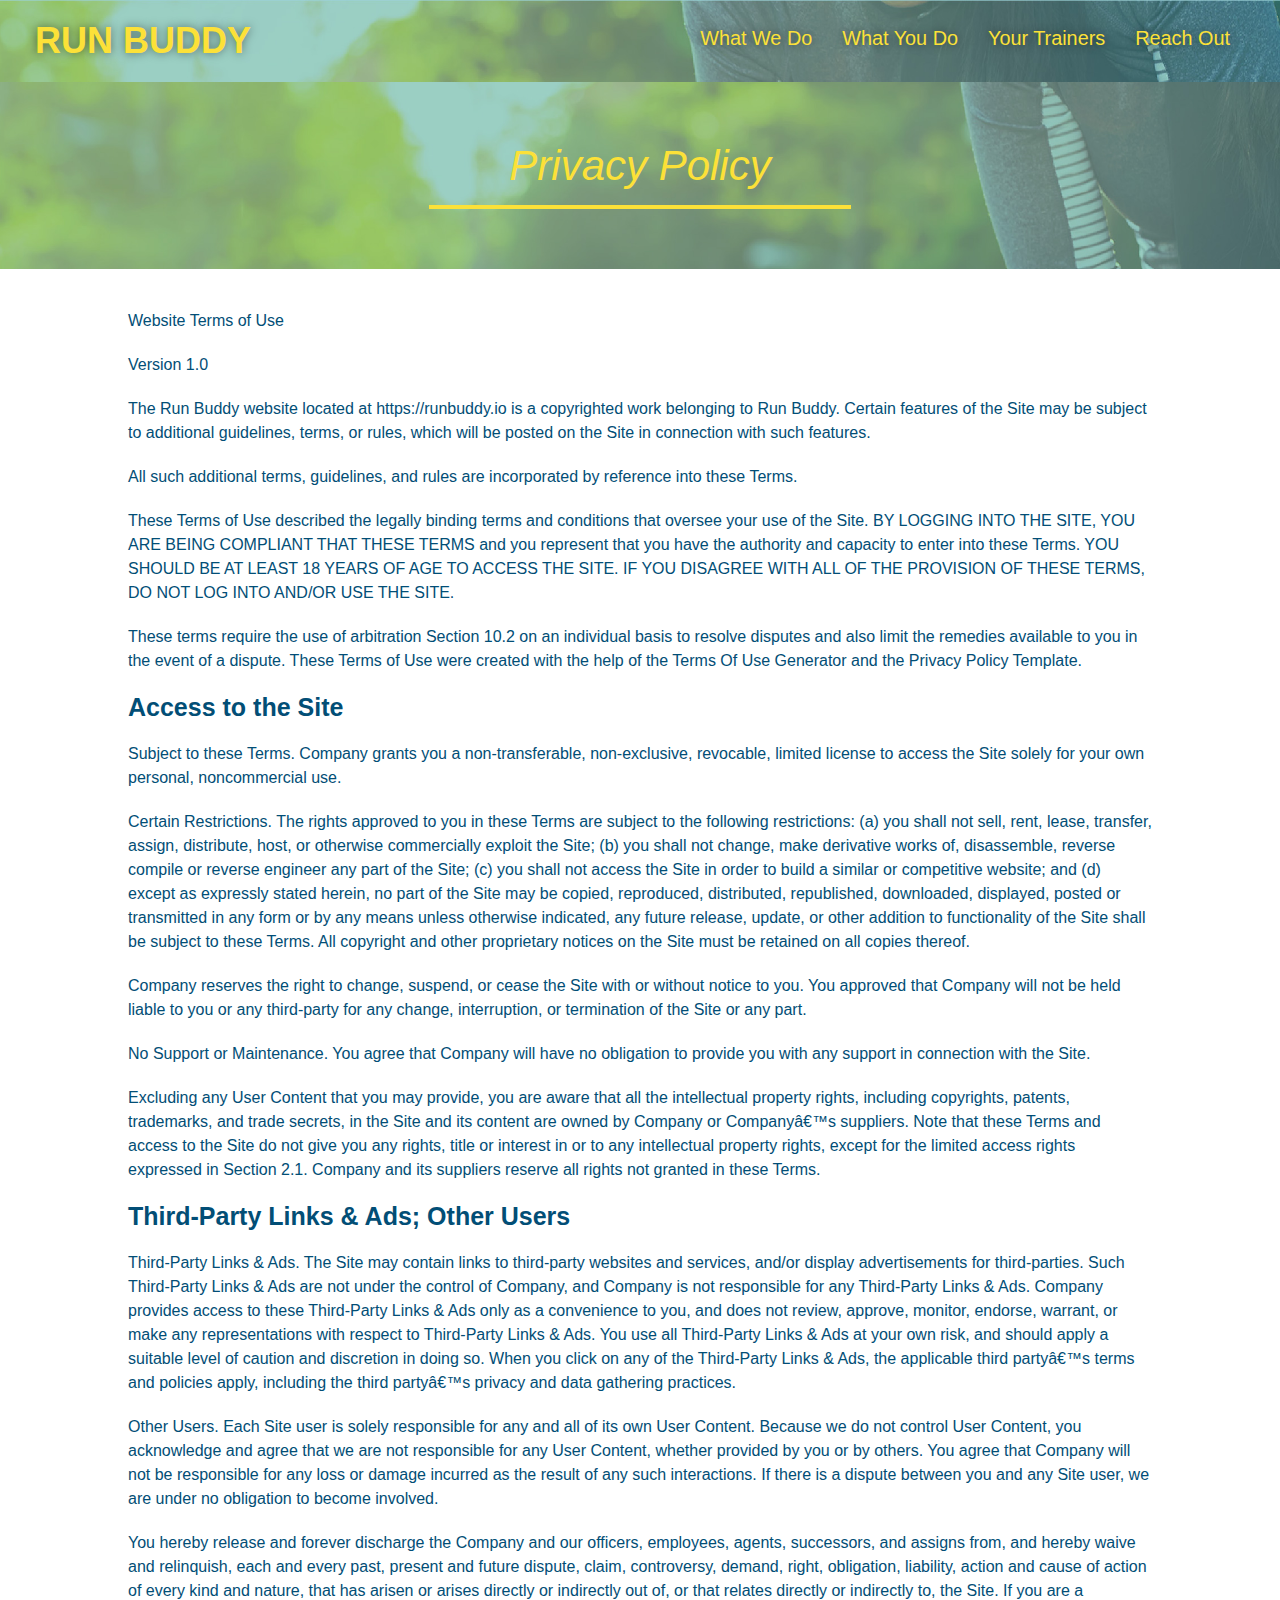
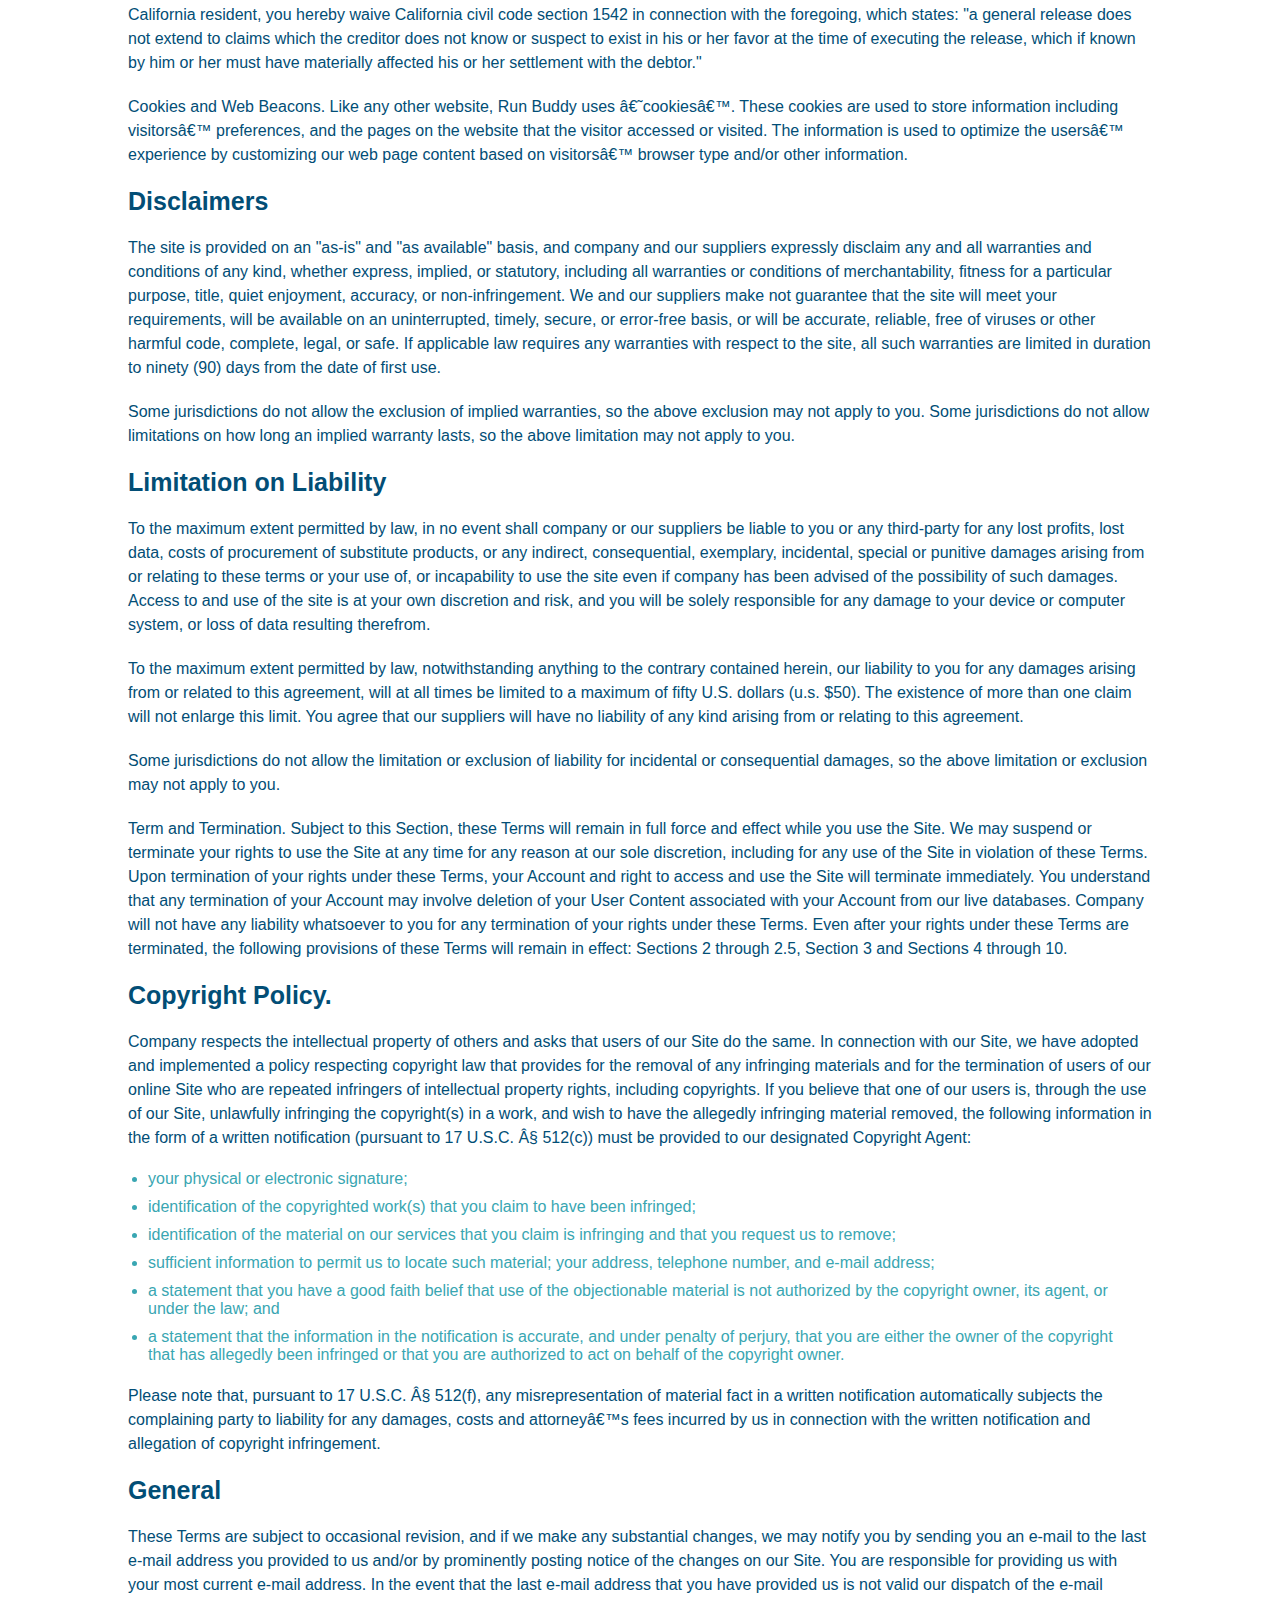
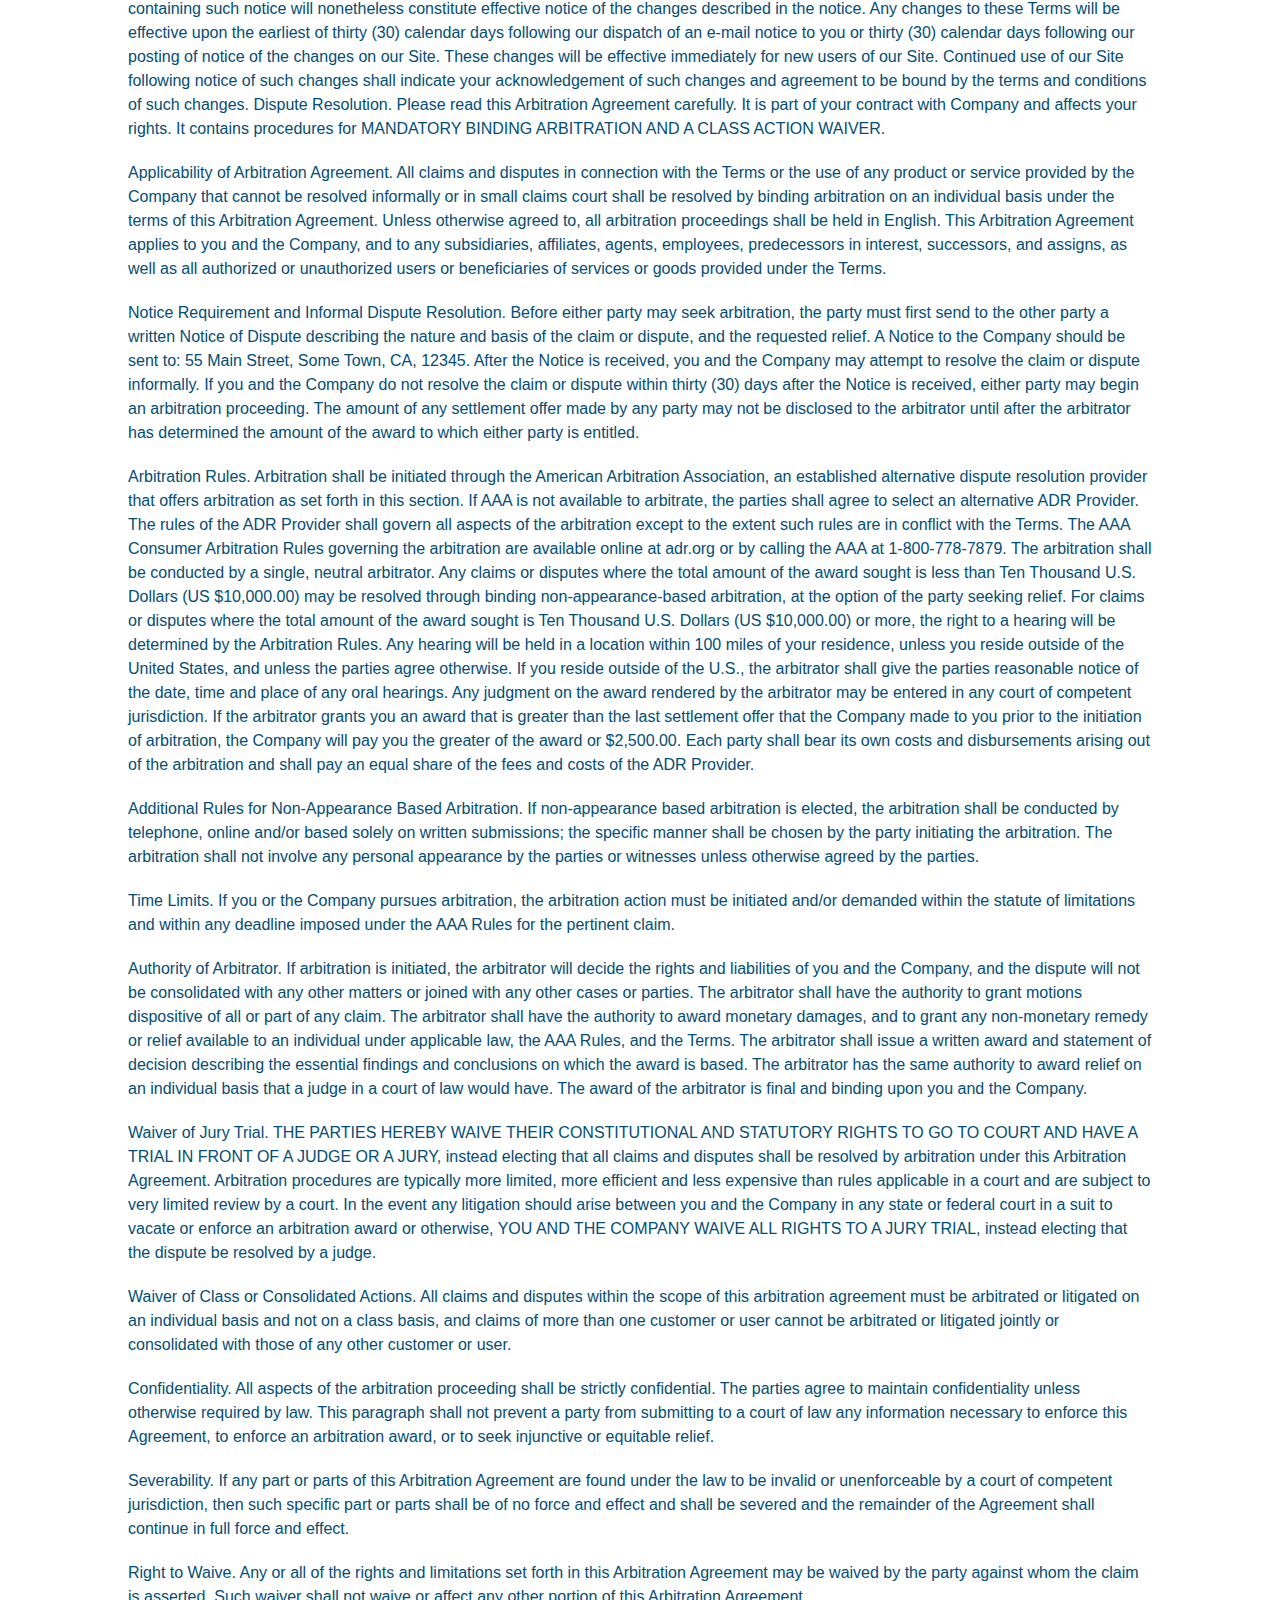
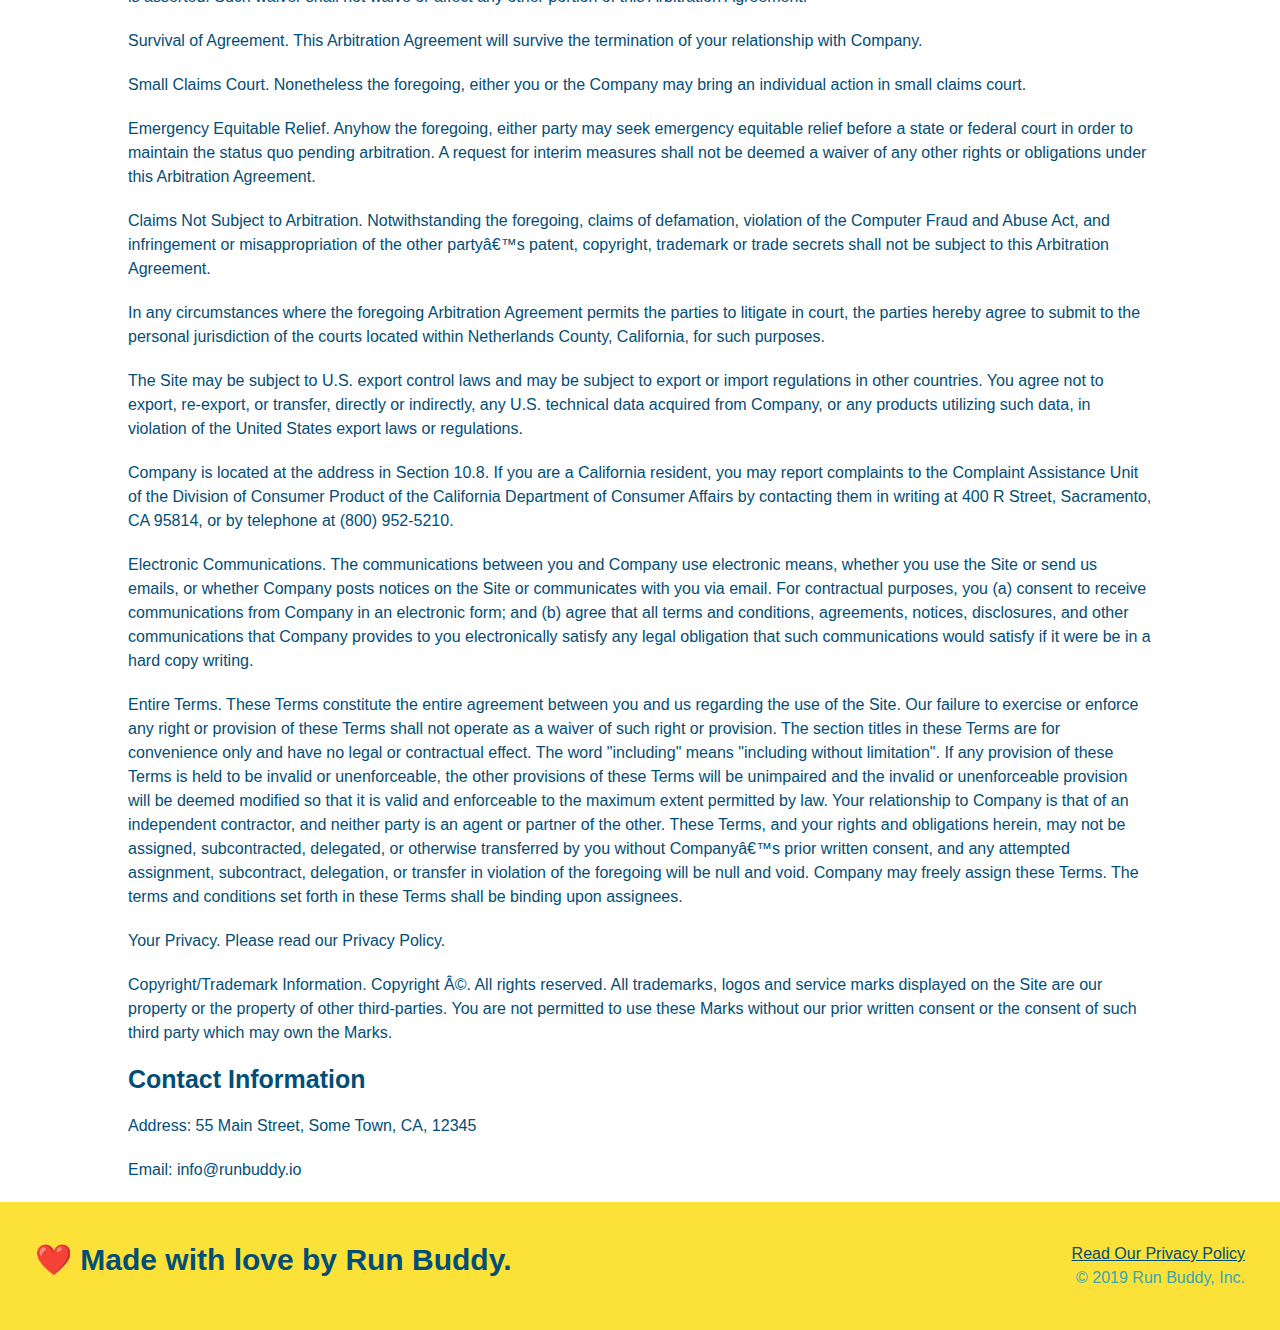
<file: privacy-policy.html>
<!DOCTYPE html>
<html lang="en">

<head>
  <meta charset="UTF-8" />
  <meta name="viewport" content="width=device-width, initial-scale=1.0" />
  <title>Privacy Policy - Run Buddy</title>
  <link rel="stylesheet" href="./assets/css/style.css" />
  <link rel="stylesheet" href="./assets/css/secondary-styles.css" />

</head>

<body>
  <header>
    <h1>
      <a href="/">
        RUN BUDDY
      </a>
    </h1>
    <nav>
      <!-- Unordered list element -->
      <ul>
        <!-- List item element-->
        <li>
          <!-- Anchor element -->
          <a href="./index.html#what-we-do">What We Do</a>
        </li>
        <li>
          <a href="./index.html#what-you-do">What You Do</a>
        </li>
        <li>
          <a href="./index.html#your-trainers">Your Trainers</a>
        </li>
        <li>
          <a href="./index.html#reach-out">Reach Out</a>
        </li>
      </ul>
    </nav>
  </header>

  <section class="hero">
    <h2 class="page-title">
      Privacy Policy
    </h2>
  </section>

  <article class="secondary-content">

    <p>
      Website Terms of Use
    </p>

    <p>
      Version 1.0
    </p>

    <p>
      The Run Buddy website located at https://runbuddy.io is a copyrighted work belonging to Run Buddy. Certain
      features of the Site may be subject to additional guidelines, terms, or rules, which will be posted on the Site
      in connection with such features.
    </p>

    <p>
      All such additional terms, guidelines, and rules are incorporated by reference into these Terms.
    </p>

    <p>
      These Terms of Use described the legally binding terms and conditions that oversee your use of the Site. BY
      LOGGING INTO THE SITE, YOU ARE BEING COMPLIANT THAT THESE TERMS and you represent that you have the authority
      and capacity to enter into these Terms. YOU SHOULD BE AT LEAST 18 YEARS OF AGE TO ACCESS THE SITE. IF YOU
      DISAGREE WITH ALL OF THE PROVISION OF THESE TERMS, DO NOT LOG INTO AND/OR USE THE SITE.
    </p>

    <p>
      These terms require the use of arbitration Section 10.2 on an individual basis to resolve disputes and also
      limit the remedies available to you in the event of a dispute. These Terms of Use were created with the help of
      the Terms Of Use Generator and the Privacy Policy Template.
    </p>

    <h3>
      Access to the Site
    </h3>

    <p>
      Subject to these Terms. Company grants you a non-transferable, non-exclusive, revocable, limited license to
      access the Site solely for your own personal, noncommercial use.
    </p>

    <p>
      Certain Restrictions. The rights approved to you in these Terms are subject to the following restrictions: (a)
      you shall not sell, rent, lease, transfer, assign, distribute, host, or otherwise commercially exploit the Site;
      (b) you shall not change, make derivative works of, disassemble, reverse compile or reverse engineer any part of
      the Site; (c) you shall not access the Site in order to build a similar or competitive website; and (d) except
      as expressly stated herein, no part of the Site may be copied, reproduced, distributed, republished, downloaded,
      displayed, posted or transmitted in any form or by any means unless otherwise indicated, any future release,
      update, or other addition to functionality of the Site shall be subject to these Terms. All copyright and other
      proprietary notices on the Site must be retained on all copies thereof.
    </p>

    <p>
      Company reserves the right to change, suspend, or cease the Site with or without notice to you. You approved
      that Company will not be held liable to you or any third-party for any change, interruption, or termination of
      the Site or any part.
    </p>

    <p>
      No Support or Maintenance. You agree that Company will have no obligation to provide you with any support in
      connection with the Site.
    </p>

    <p>
      Excluding any User Content that you may provide, you are aware that all the intellectual property rights,
      including copyrights, patents, trademarks, and trade secrets, in the Site and its content are owned by Company
      or Companyâ€™s suppliers. Note that these Terms and access to the Site do not give you any rights, title or
      interest in or to any intellectual property rights, except for the limited access rights expressed in Section
      2.1. Company and its suppliers reserve all rights not granted in these Terms.
    </p>

    <h3>
      Third-Party Links & Ads; Other Users
    </h3>

    <p>
      Third-Party Links & Ads. The Site may contain links to third-party websites and services, and/or display
      advertisements for third-parties. Such Third-Party Links & Ads are not under the control of Company, and Company
      is not responsible for any Third-Party Links & Ads. Company provides access to these Third-Party Links & Ads
      only as a convenience to you, and does not review, approve, monitor, endorse, warrant, or make any
      representations with respect to Third-Party Links & Ads. You use all Third-Party Links & Ads at your own risk,
      and should apply a suitable level of caution and discretion in doing so. When you click on any of the
      Third-Party Links & Ads, the applicable third partyâ€™s terms and policies apply, including the third partyâ€™s
      privacy and data gathering practices.
    </p>

    <p>
      Other Users. Each Site user is solely responsible for any and all of its own User Content. Because we do not
      control User Content, you acknowledge and agree that we are not responsible for any User Content, whether
      provided by you or by others. You agree that Company will not be responsible for any loss or damage incurred as
      the result of any such interactions. If there is a dispute between you and any Site user, we are under no
      obligation to become involved.
    </p>

    <p>
      You hereby release and forever discharge the Company and our officers, employees, agents, successors, and
      assigns from, and hereby waive and relinquish, each and every past, present and future dispute, claim,
      controversy, demand, right, obligation, liability, action and cause of action of every kind and nature, that has
      arisen or arises directly or indirectly out of, or that relates directly or indirectly to, the Site. If you are
      a California resident, you hereby waive California civil code section 1542 in connection with the foregoing,
      which states: "a general release does not extend to claims which the creditor does not know or suspect to exist
      in his or her favor at the time of executing the release, which if known by him or her must have materially
      affected his or her settlement with the debtor."
    </p>

    <p>
      Cookies and Web Beacons. Like any other website, Run Buddy uses â€˜cookiesâ€™. These cookies are used to store
      information including visitorsâ€™ preferences, and the pages on the website that the visitor accessed or visited.
      The information is used to optimize the usersâ€™ experience by customizing our web page content based on
      visitorsâ€™
      browser type and/or other information.
    </p>

    <h3>
      Disclaimers
    </h3>

    <p>
      The site is provided on an "as-is" and "as available" basis, and company and our suppliers expressly disclaim
      any and all warranties and conditions of any kind, whether express, implied, or statutory, including all
      warranties or conditions of merchantability, fitness for a particular purpose, title, quiet enjoyment, accuracy,
      or non-infringement. We and our suppliers make not guarantee that the site will meet your requirements, will be
      available on an uninterrupted, timely, secure, or error-free basis, or will be accurate, reliable, free of
      viruses or other harmful code, complete, legal, or safe. If applicable law requires any warranties with respect
      to the site, all such warranties are limited in duration to ninety (90) days from the date of first use.
    </p>

    <p>
      Some jurisdictions do not allow the exclusion of implied warranties, so the above exclusion may not apply to
      you. Some jurisdictions do not allow limitations on how long an implied warranty lasts, so the above limitation
      may not apply to you.
    </p>

    <h3>
      Limitation on Liability
    </h3>

    <p>
      To the maximum extent permitted by law, in no event shall company or our suppliers be liable to you or any
      third-party for any lost profits, lost data, costs of procurement of substitute products, or any indirect,
      consequential, exemplary, incidental, special or punitive damages arising from or relating to these terms or
      your use of, or incapability to use the site even if company has been advised of the possibility of such
      damages. Access to and use of the site is at your own discretion and risk, and you will be solely responsible
      for any damage to your device or computer system, or loss of data resulting therefrom.
    </p>

    <p>
      To the maximum extent permitted by law, notwithstanding anything to the contrary contained herein, our liability
      to you for any damages arising from or related to this agreement, will at all times be limited to a maximum of
      fifty U.S. dollars (u.s. $50). The existence of more than one claim will not enlarge this limit. You agree that
      our suppliers will have no liability of any kind arising from or relating to this agreement.
    </p>

    <p>
      Some jurisdictions do not allow the limitation or exclusion of liability for incidental or consequential
      damages, so the above limitation or exclusion may not apply to you.
    </p>

    <p>
      Term and Termination. Subject to this Section, these Terms will remain in full force and effect while you use
      the Site. We may suspend or terminate your rights to use the Site at any time for any reason at our sole
      discretion, including for any use of the Site in violation of these Terms. Upon termination of your rights under
      these Terms, your Account and right to access and use the Site will terminate immediately. You understand that
      any termination of your Account may involve deletion of your User Content associated with your Account from our
      live databases. Company will not have any liability whatsoever to you for any termination of your rights under
      these Terms. Even after your rights under these Terms are terminated, the following provisions of these Terms
      will remain in effect: Sections 2 through 2.5, Section 3 and Sections 4 through 10.
    </p>

    <h3>
      Copyright Policy.
    </h3>

    <p>
      Company respects the intellectual property of others and asks that users of our Site do the same. In connection
      with our Site, we have adopted and implemented a policy respecting copyright law that provides for the removal
      of any infringing materials and for the termination of users of our online Site who are repeated infringers of
      intellectual property rights, including copyrights. If you believe that one of our users is, through the use of
      our Site, unlawfully infringing the copyright(s) in a work, and wish to have the allegedly infringing material
      removed, the following information in the form of a written notification (pursuant to 17 U.S.C. Â§ 512(c)) must
      be provided to our designated Copyright Agent:
    </p>

    <ul>
      <li>
        your physical or electronic signature;
      </li>
      <li>
        identification of the copyrighted work(s) that you claim to have been infringed;
      </li>
      <li>
        identification of the material on our services that you claim is infringing and that you request us to remove;
      </li>
      <li>
        sufficient information to permit us to locate such material; your address, telephone number, and e-mail
        address;
      </li>
      <li>
        a statement that you have a good faith belief that use of the objectionable material is not authorized by the
        copyright owner, its agent, or under the law; and
      </li>
      <li>
        a statement that the information in the notification is accurate, and under penalty of perjury, that you are
        either the owner of the copyright that has allegedly been infringed or that you are authorized to act on
        behalf of the copyright owner.
      </li>
    </ul>

    <p>
      Please note that, pursuant to 17 U.S.C. Â§ 512(f), any misrepresentation of material fact in a written
      notification automatically subjects the complaining party to liability for any damages, costs and attorneyâ€™s
      fees incurred by us in connection with the written notification and allegation of copyright infringement.
    </p>

    <h3>
      General
    </h3>

    <p>
      These Terms are subject to occasional revision, and if we make any substantial changes, we may notify you by
      sending you an e-mail to the last e-mail address you provided to us and/or by prominently posting notice of the
      changes on our Site. You are responsible for providing us with your most current e-mail address. In the event
      that the last e-mail address that you have provided us is not valid our dispatch of the e-mail containing such
      notice will nonetheless constitute effective notice of the changes described in the notice. Any changes to these
      Terms will be effective upon the earliest of thirty (30) calendar days following our dispatch of an e-mail
      notice to you or thirty (30) calendar days following our posting of notice of the changes on our Site. These
      changes will be effective immediately for new users of our Site. Continued use of our Site following notice of
      such changes shall indicate your acknowledgement of such changes and agreement to be bound by the terms and
      conditions of such changes. Dispute Resolution. Please read this Arbitration Agreement carefully. It is part of
      your contract with Company and affects your rights. It contains procedures for MANDATORY BINDING ARBITRATION AND
      A CLASS ACTION WAIVER.
    </p>

    <p>
      Applicability of Arbitration Agreement. All claims and disputes in connection with the Terms or the use of any
      product or service provided by the Company that cannot be resolved informally or in small claims court shall be
      resolved by binding arbitration on an individual basis under the terms of this Arbitration Agreement. Unless
      otherwise agreed to, all arbitration proceedings shall be held in English. This Arbitration Agreement applies to
      you and the Company, and to any subsidiaries, affiliates, agents, employees, predecessors in interest,
      successors, and assigns, as well as all authorized or unauthorized users or beneficiaries of services or goods
      provided under the Terms.
    </p>

    <p>
      Notice Requirement and Informal Dispute Resolution. Before either party may seek arbitration, the party must
      first send to the other party a written Notice of Dispute describing the nature and basis of the claim or
      dispute, and the requested relief. A Notice to the Company should be sent to: 55 Main Street, Some Town, CA,
      12345. After the Notice is received, you and the Company may attempt to resolve the claim or dispute informally.
      If you and the Company do not resolve the claim or dispute within thirty (30) days after the Notice is received,
      either party may begin an arbitration proceeding. The amount of any settlement offer made by any party may not
      be disclosed to the arbitrator until after the arbitrator has determined the amount of the award to which either
      party is entitled.
    </p>

    <p>
      Arbitration Rules. Arbitration shall be initiated through the American Arbitration Association, an established
      alternative dispute resolution provider that offers arbitration as set forth in this section. If AAA is not
      available to arbitrate, the parties shall agree to select an alternative ADR Provider. The rules of the ADR
      Provider shall govern all aspects of the arbitration except to the extent such rules are in conflict with the
      Terms. The AAA Consumer Arbitration Rules governing the arbitration are available online at adr.org or by
      calling the AAA at 1-800-778-7879. The arbitration shall be conducted by a single, neutral arbitrator. Any
      claims or disputes where the total amount of the award sought is less than Ten Thousand U.S. Dollars (US
      $10,000.00) may be resolved through binding non-appearance-based arbitration, at the option of the party seeking
      relief. For claims or disputes where the total amount of the award sought is Ten Thousand U.S. Dollars (US
      $10,000.00) or more, the right to a hearing will be determined by the Arbitration Rules. Any hearing will be
      held in a location within 100 miles of your residence, unless you reside outside of the United States, and
      unless the parties agree otherwise. If you reside outside of the U.S., the arbitrator shall give the parties
      reasonable notice of the date, time and place of any oral hearings. Any judgment on the award rendered by the
      arbitrator may be entered in any court of competent jurisdiction. If the arbitrator grants you an award that is
      greater than the last settlement offer that the Company made to you prior to the initiation of arbitration, the
      Company will pay you the greater of the award or $2,500.00. Each party shall bear its own costs and
      disbursements arising out of the arbitration and shall pay an equal share of the fees and costs of the ADR
      Provider.
    </p>

    <p>
      Additional Rules for Non-Appearance Based Arbitration. If non-appearance based arbitration is elected, the
      arbitration shall be conducted by telephone, online and/or based solely on written submissions; the specific
      manner shall be chosen by the party initiating the arbitration. The arbitration shall not involve any personal
      appearance by the parties or witnesses unless otherwise agreed by the parties.
    </p>

    <p>
      Time Limits. If you or the Company pursues arbitration, the arbitration action must be initiated and/or demanded
      within the statute of limitations and within any deadline imposed under the AAA Rules for the pertinent claim.
    </p>

    <p>
      Authority of Arbitrator. If arbitration is initiated, the arbitrator will decide the rights and liabilities of
      you and the Company, and the dispute will not be consolidated with any other matters or joined with any other
      cases or parties. The arbitrator shall have the authority to grant motions dispositive of all or part of any
      claim. The arbitrator shall have the authority to award monetary damages, and to grant any non-monetary remedy
      or relief available to an individual under applicable law, the AAA Rules, and the Terms. The arbitrator shall
      issue a written award and statement of decision describing the essential findings and conclusions on which the
      award is based. The arbitrator has the same authority to award relief on an individual basis that a judge in a
      court of law would have. The award of the arbitrator is final and binding upon you and the Company.
    </p>

    <p>
      Waiver of Jury Trial. THE PARTIES HEREBY WAIVE THEIR CONSTITUTIONAL AND STATUTORY RIGHTS TO GO TO COURT AND HAVE
      A TRIAL IN FRONT OF A JUDGE OR A JURY, instead electing that all claims and disputes shall be resolved by
      arbitration under this Arbitration Agreement. Arbitration procedures are typically more limited, more efficient
      and less expensive than rules applicable in a court and are subject to very limited review by a court. In the
      event any litigation should arise between you and the Company in any state or federal court in a suit to vacate
      or enforce an arbitration award or otherwise, YOU AND THE COMPANY WAIVE ALL RIGHTS TO A JURY TRIAL, instead
      electing that the dispute be resolved by a judge.
    </p>

    <p>
      Waiver of Class or Consolidated Actions. All claims and disputes within the scope of this arbitration agreement
      must be arbitrated or litigated on an individual basis and not on a class basis, and claims of more than one
      customer or user cannot be arbitrated or litigated jointly or consolidated with those of any other customer or
      user.
    </p>

    <p>
      Confidentiality. All aspects of the arbitration proceeding shall be strictly confidential. The parties agree to
      maintain confidentiality unless otherwise required by law. This paragraph shall not prevent a party from
      submitting to a court of law any information necessary to enforce this Agreement, to enforce an arbitration
      award, or to seek injunctive or equitable relief.
    </p>

    <p>
      Severability. If any part or parts of this Arbitration Agreement are found under the law to be invalid or
      unenforceable by a court of competent jurisdiction, then such specific part or parts shall be of no force and
      effect and shall be severed and the remainder of the Agreement shall continue in full force and effect.
    </p>

    <p>
      Right to Waive. Any or all of the rights and limitations set forth in this Arbitration Agreement may be waived
      by the party against whom the claim is asserted. Such waiver shall not waive or affect any other portion of this
      Arbitration Agreement.
    </p>

    <p>
      Survival of Agreement. This Arbitration Agreement will survive the termination of your relationship with
      Company.
    </p>

    <p>
      Small Claims Court. Nonetheless the foregoing, either you or the Company may bring an individual action in small
      claims court.
    </p>

    <p>
      Emergency Equitable Relief. Anyhow the foregoing, either party may seek emergency equitable relief before a
      state or federal court in order to maintain the status quo pending arbitration. A request for interim measures
      shall not be deemed a waiver of any other rights or obligations under this Arbitration Agreement.
    </p>

    <p>
      Claims Not Subject to Arbitration. Notwithstanding the foregoing, claims of defamation, violation of the
      Computer Fraud and Abuse Act, and infringement or misappropriation of the other partyâ€™s patent, copyright,
      trademark or trade secrets shall not be subject to this Arbitration Agreement.
    </p>

    <p>
      In any circumstances where the foregoing Arbitration Agreement permits the parties to litigate in court, the
      parties hereby agree to submit to the personal jurisdiction of the courts located within Netherlands County,
      California, for such purposes.
    </p>

    <p>
      The Site may be subject to U.S. export control laws and may be subject to export or import regulations in other
      countries. You agree not to export, re-export, or transfer, directly or indirectly, any U.S. technical data
      acquired from Company, or any products utilizing such data, in violation of the United States export laws or
      regulations.
    </p>

    <p>
      Company is located at the address in Section 10.8. If you are a California resident, you may report complaints
      to the Complaint Assistance Unit of the Division of Consumer Product of the California Department of Consumer
      Affairs by contacting them in writing at 400 R Street, Sacramento, CA 95814, or by telephone at (800) 952-5210.
    </p>

    <p>
      Electronic Communications. The communications between you and Company use electronic means, whether you use the
      Site or send us emails, or whether Company posts notices on the Site or communicates with you via email. For
      contractual purposes, you (a) consent to receive communications from Company in an electronic form; and (b)
      agree that all terms and conditions, agreements, notices, disclosures, and other communications that Company
      provides to you electronically satisfy any legal obligation that such communications would satisfy if it were be
      in a hard copy writing.
    </p>

    <p>
      Entire Terms. These Terms constitute the entire agreement between you and us regarding the use of the Site. Our
      failure to exercise or enforce any right or provision of these Terms shall not operate as a waiver of such right
      or provision. The section titles in these Terms are for convenience only and have no legal or contractual
      effect. The word "including" means "including without limitation". If any provision of these Terms is held to be
      invalid or unenforceable, the other provisions of these Terms will be unimpaired and the invalid or
      unenforceable provision will be deemed modified so that it is valid and enforceable to the maximum extent
      permitted by law. Your relationship to Company is that of an independent contractor, and neither party is an
      agent or partner of the other. These Terms, and your rights and obligations herein, may not be assigned,
      subcontracted, delegated, or otherwise transferred by you without Companyâ€™s prior written consent, and any
      attempted assignment, subcontract, delegation, or transfer in violation of the foregoing will be null and void.
      Company may freely assign these Terms. The terms and conditions set forth in these Terms shall be binding upon
      assignees.
    </p>

    <p>
      Your Privacy. Please read our Privacy Policy.
    </p>

    <p>
      Copyright/Trademark Information. Copyright Â©. All rights reserved. All trademarks, logos and service marks
      displayed on the Site are our property or the property of other third-parties. You are not permitted to use
      these Marks without our prior written consent or the consent of such third party which may own the Marks.
    </p>

    <h3>
      Contact Information
    </h3>

    <p>
      Address: 55 Main Street, Some Town, CA, 12345
    </p>

    <p>
      Email: info@runbuddy.io
    </p>

  </article>


  <!-- footer -->
  <footer>
    <h2>❤️ Made with love by Run Buddy.</h2>
    <div>
      <a href="#">Read Our Privacy Policy</a><br />
      &copy; 2019 Run Buddy, Inc.
    </div>
  </footer>
</body>

</html>
</file>
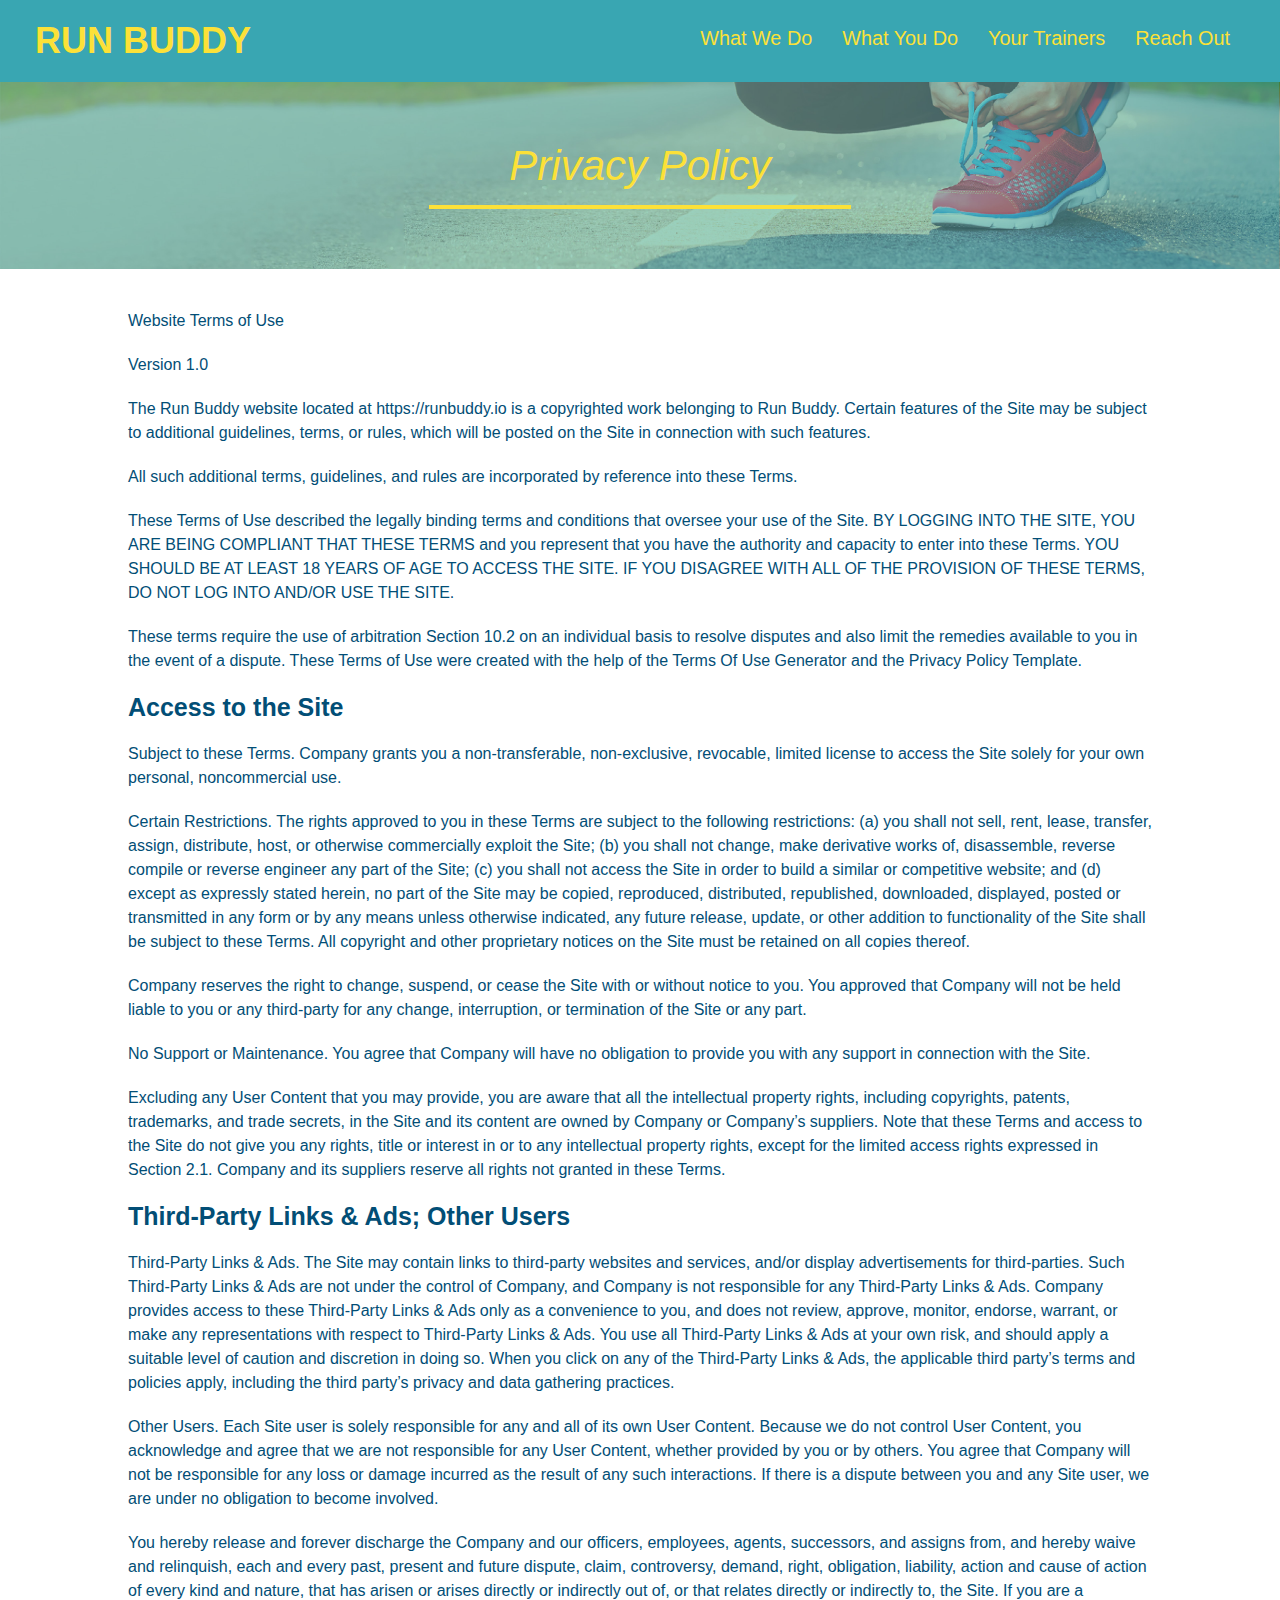
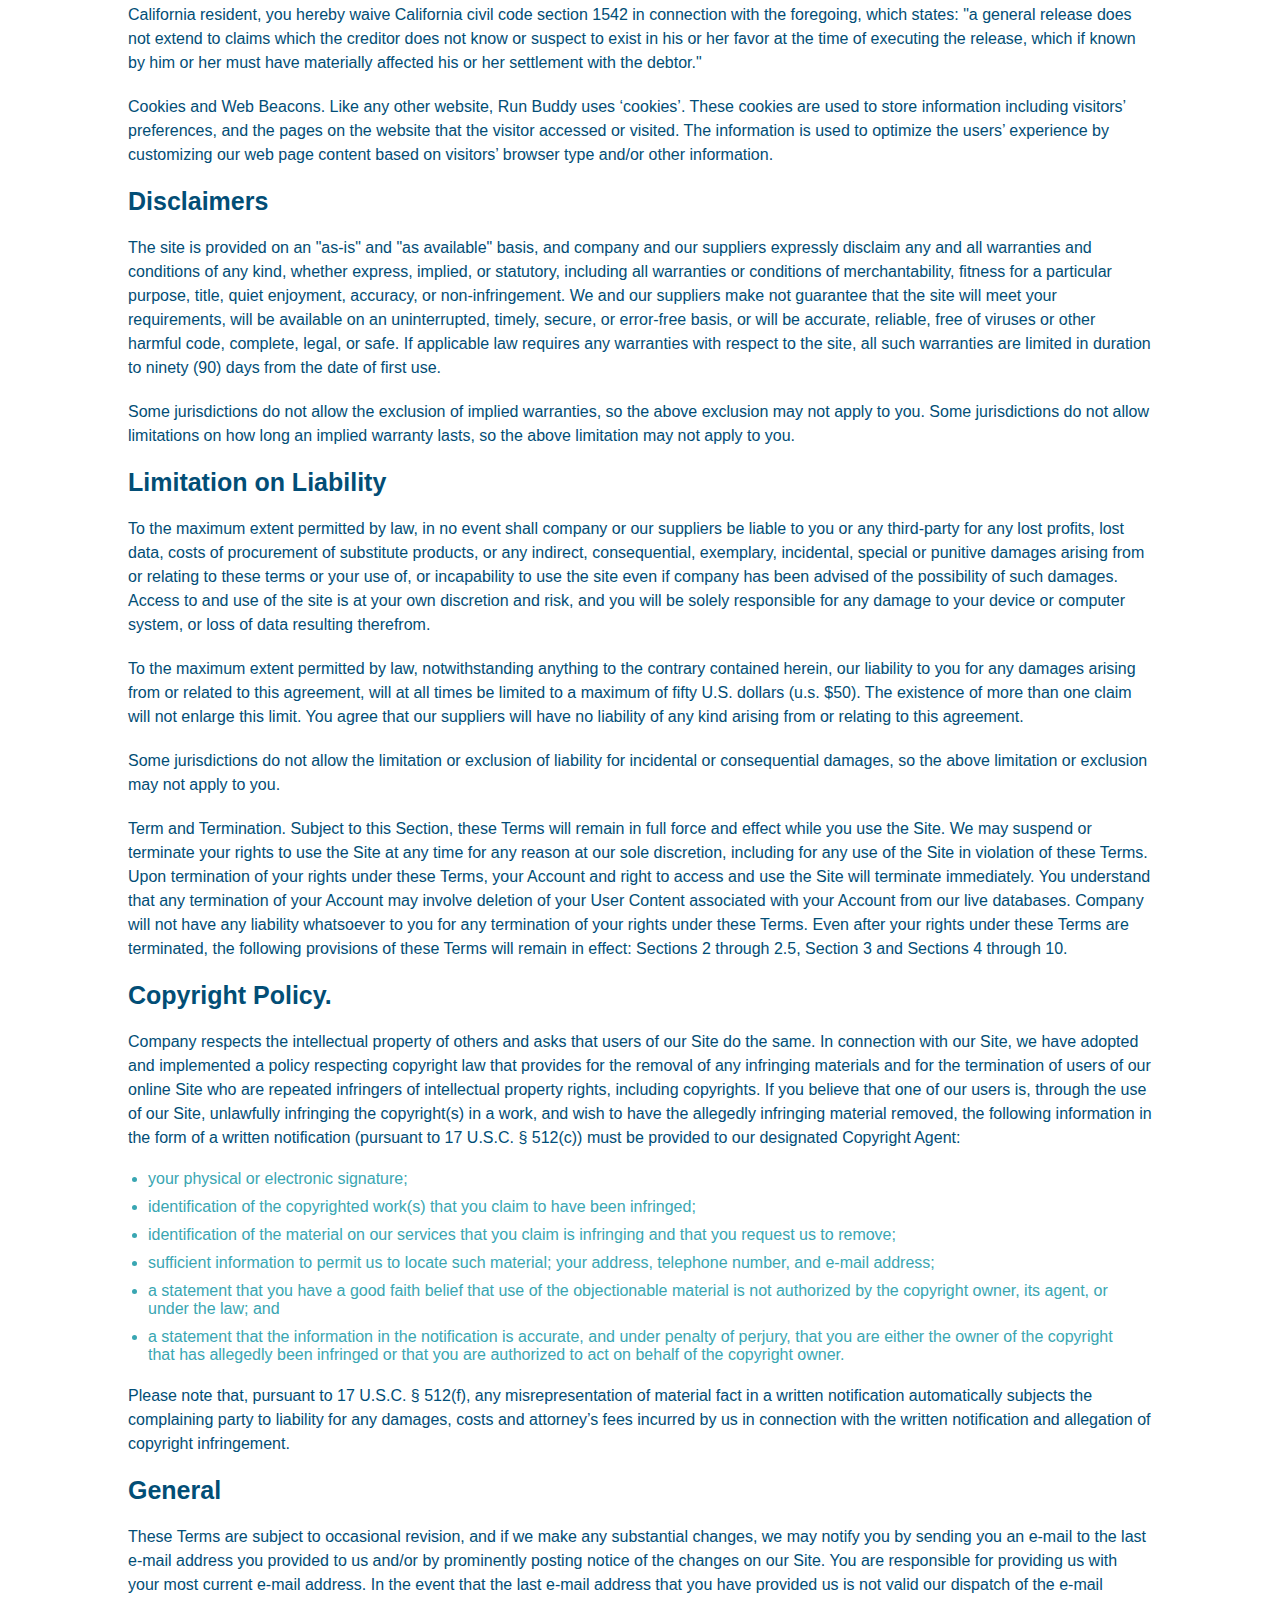
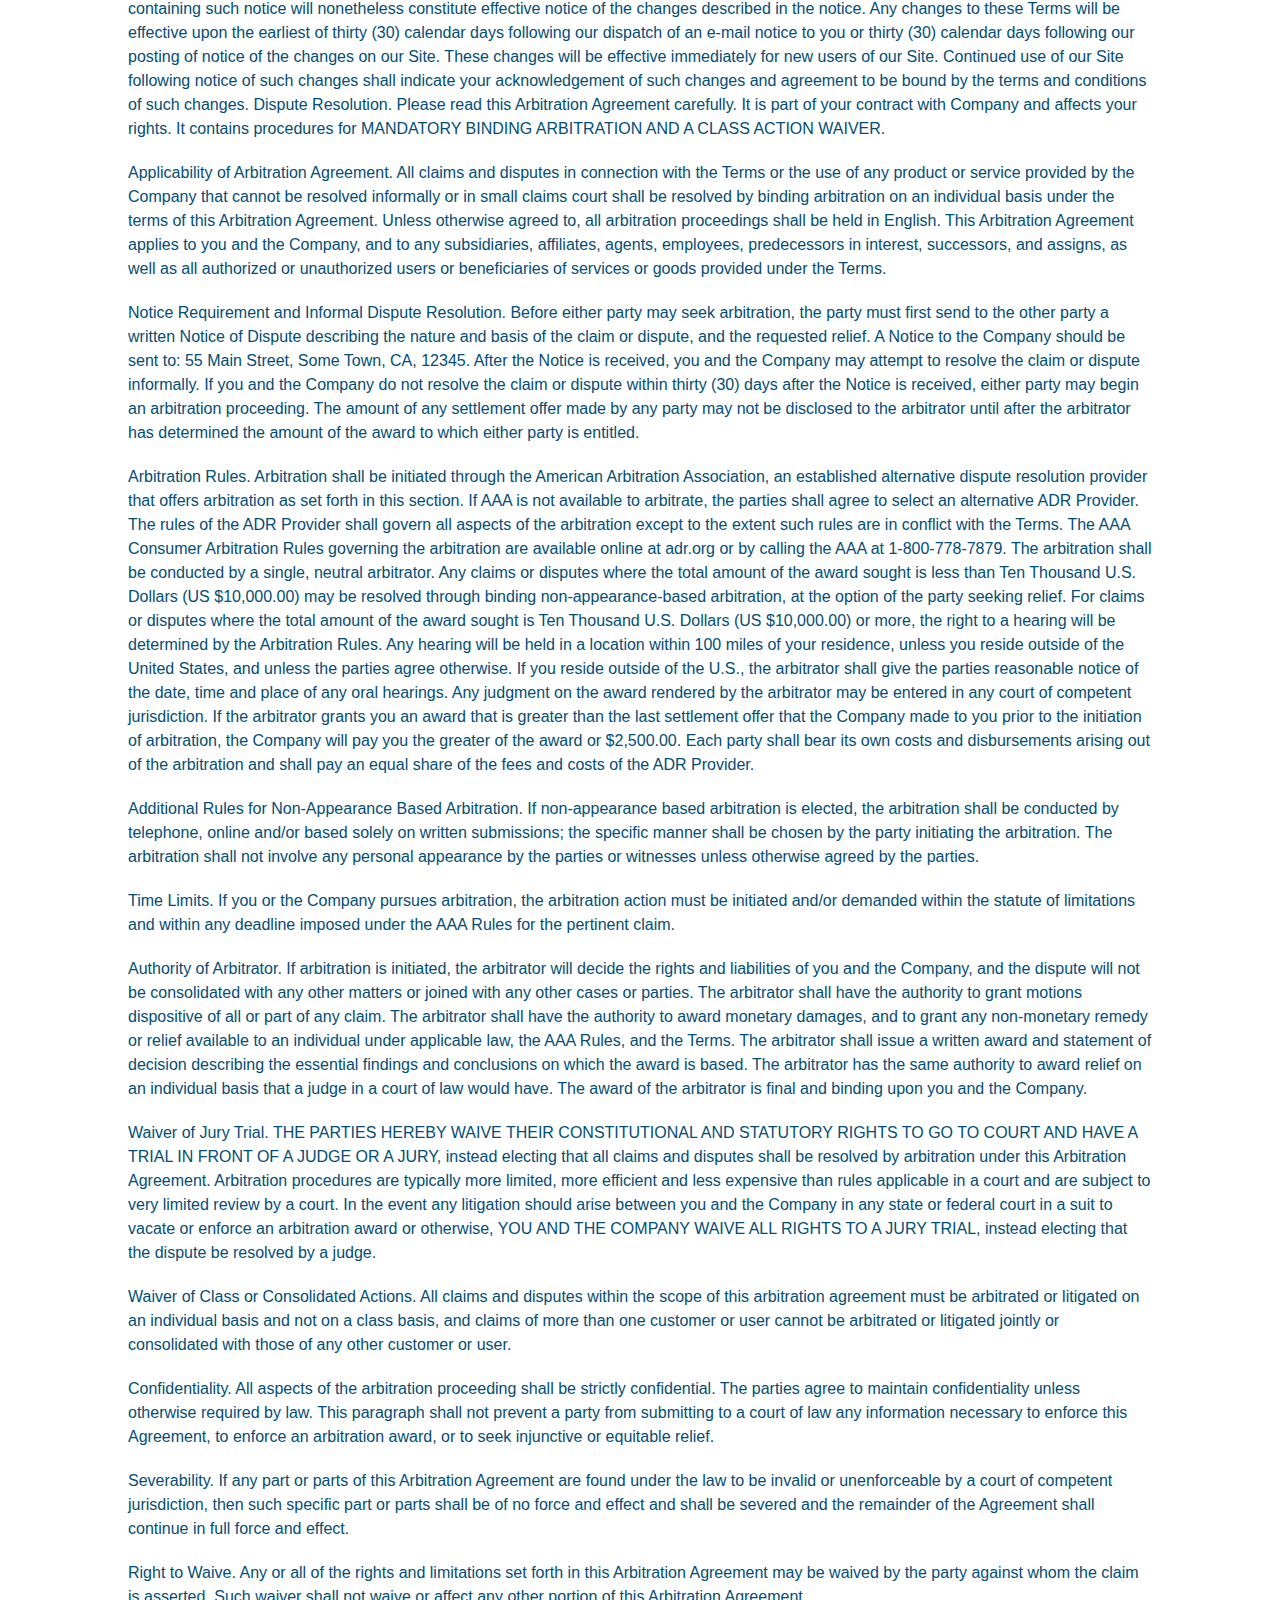
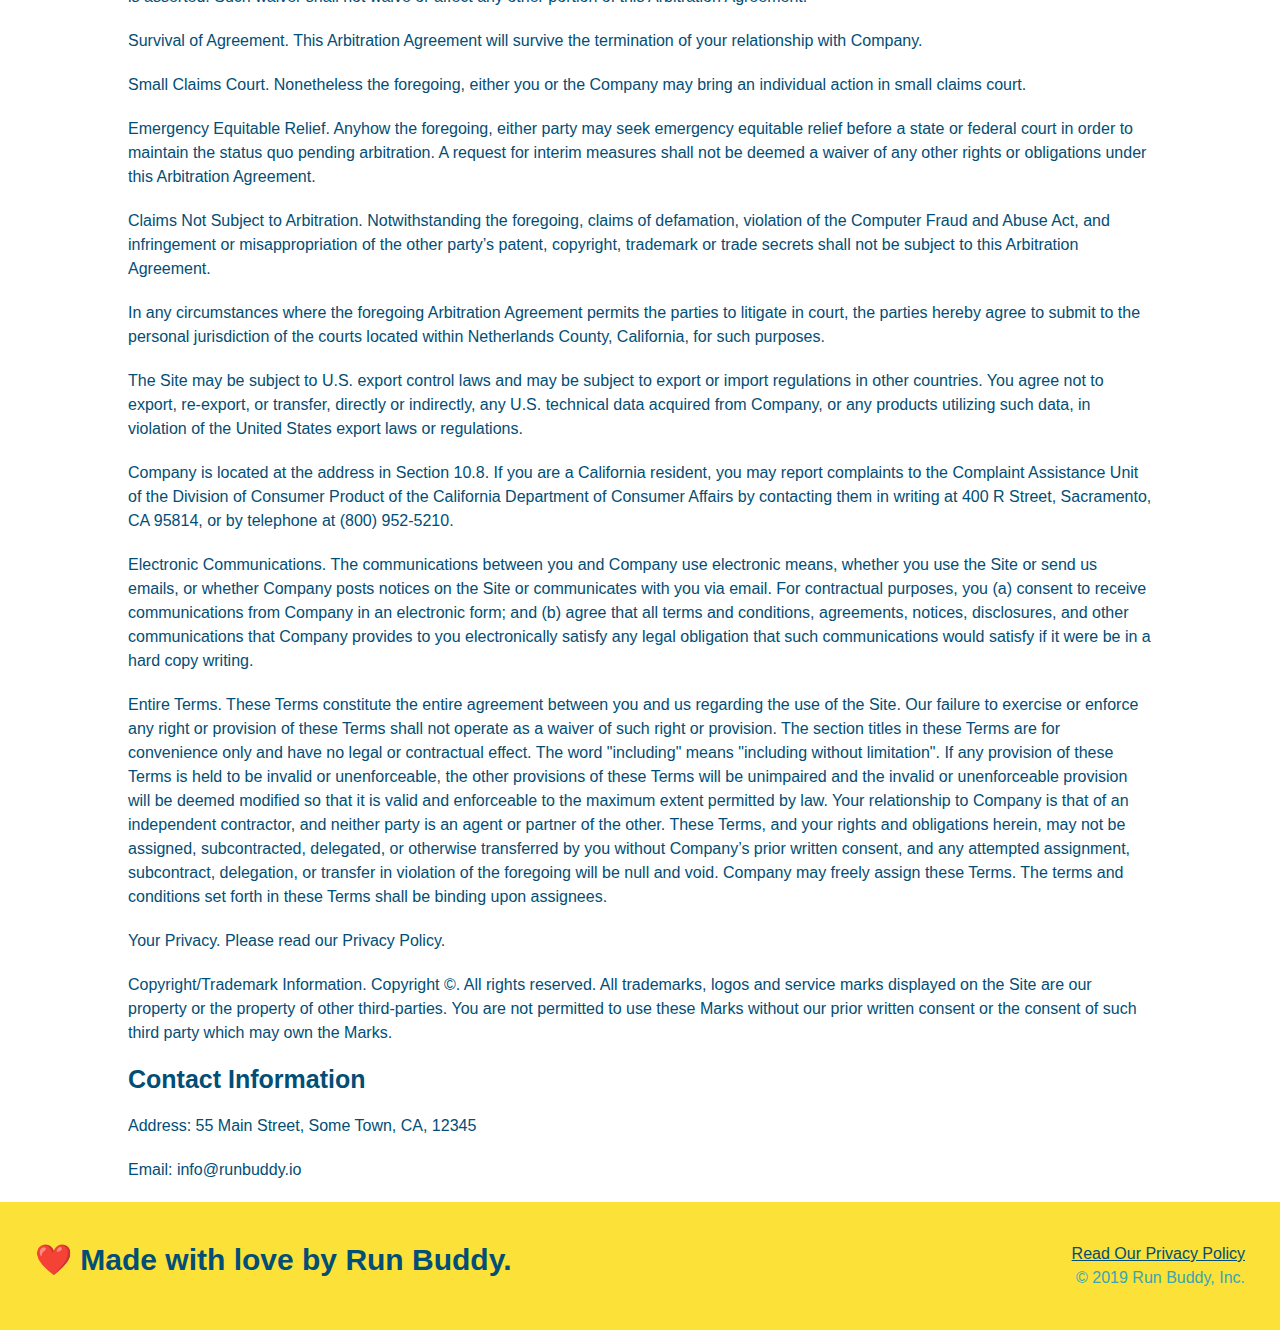
<file: 2-2/privacy-policy.html>
<!DOCTYPE html>
<html lang="en">
  <head>
    <meta charset="UTF-8" />
    <meta name="viewport" content="width=device-width, initial-scale=1.0" />
    <link rel="stylesheet" href="./assets/css/style.css" />
    <link rel="stylesheet" href="./assets/css/secondary-styles.css" />
    <title>Run Buddy - Privacy Policy</title>
  </head>
  <body>
    <header>
      <h1>
        <a href="./index.html">RUN BUDDY</a>
      </h1>
      <nav>
        <ul>
          <li>
            <a href="./index.html#what-we-do">What We Do</a>
          </li>
          <li>
            <a href="./index.html#what-you-do">What You Do</a>
          </li>
          <li>
            <a href="./index.html#your-trainers">Your Trainers</a>
          </li>
          <li>
            <a href="./index.html#reach-out">Reach Out</a>
          </li>
        </ul>
      </nav>
    </header>
    <!-- end navigation -->

    <!-- hero/jumbotron -->
    <section class="hero">
      <h2 class="page-title">
        Privacy Policy
      </h2>
    </section>

    <!-- body copy -->
    <article class="secondary-content">
      <p>
        Website Terms of Use
      </p>

      <p>
        Version 1.0
      </p>

      <p>
        The Run Buddy website located at https://runbuddy.io is a copyrighted work belonging to Run Buddy. Certain
        features of the Site may be subject to additional guidelines, terms, or rules, which will be posted on the Site
        in connection with such features.
      </p>

      <p>
        All such additional terms, guidelines, and rules are incorporated by reference into these Terms.
      </p>

      <p>
        These Terms of Use described the legally binding terms and conditions that oversee your use of the Site. BY
        LOGGING INTO THE SITE, YOU ARE BEING COMPLIANT THAT THESE TERMS and you represent that you have the authority
        and capacity to enter into these Terms. YOU SHOULD BE AT LEAST 18 YEARS OF AGE TO ACCESS THE SITE. IF YOU
        DISAGREE WITH ALL OF THE PROVISION OF THESE TERMS, DO NOT LOG INTO AND/OR USE THE SITE.
      </p>

      <p>
        These terms require the use of arbitration Section 10.2 on an individual basis to resolve disputes and also
        limit the remedies available to you in the event of a dispute. These Terms of Use were created with the help of
        the Terms Of Use Generator and the Privacy Policy Template.
      </p>

      <h3>
        Access to the Site
      </h3>

      <p>
        Subject to these Terms. Company grants you a non-transferable, non-exclusive, revocable, limited license to
        access the Site solely for your own personal, noncommercial use.
      </p>

      <p>
        Certain Restrictions. The rights approved to you in these Terms are subject to the following restrictions: (a)
        you shall not sell, rent, lease, transfer, assign, distribute, host, or otherwise commercially exploit the Site;
        (b) you shall not change, make derivative works of, disassemble, reverse compile or reverse engineer any part of
        the Site; (c) you shall not access the Site in order to build a similar or competitive website; and (d) except
        as expressly stated herein, no part of the Site may be copied, reproduced, distributed, republished, downloaded,
        displayed, posted or transmitted in any form or by any means unless otherwise indicated, any future release,
        update, or other addition to functionality of the Site shall be subject to these Terms. All copyright and other
        proprietary notices on the Site must be retained on all copies thereof.
      </p>

      <p>
        Company reserves the right to change, suspend, or cease the Site with or without notice to you. You approved
        that Company will not be held liable to you or any third-party for any change, interruption, or termination of
        the Site or any part.
      </p>

      <p>
        No Support or Maintenance. You agree that Company will have no obligation to provide you with any support in
        connection with the Site.
      </p>

      <p>
        Excluding any User Content that you may provide, you are aware that all the intellectual property rights,
        including copyrights, patents, trademarks, and trade secrets, in the Site and its content are owned by Company
        or Company’s suppliers. Note that these Terms and access to the Site do not give you any rights, title or
        interest in or to any intellectual property rights, except for the limited access rights expressed in Section
        2.1. Company and its suppliers reserve all rights not granted in these Terms.
      </p>

      <h3>
        Third-Party Links & Ads; Other Users
      </h3>

      <p>
        Third-Party Links & Ads. The Site may contain links to third-party websites and services, and/or display
        advertisements for third-parties. Such Third-Party Links & Ads are not under the control of Company, and Company
        is not responsible for any Third-Party Links & Ads. Company provides access to these Third-Party Links & Ads
        only as a convenience to you, and does not review, approve, monitor, endorse, warrant, or make any
        representations with respect to Third-Party Links & Ads. You use all Third-Party Links & Ads at your own risk,
        and should apply a suitable level of caution and discretion in doing so. When you click on any of the
        Third-Party Links & Ads, the applicable third party’s terms and policies apply, including the third party’s
        privacy and data gathering practices.
      </p>

      <p>
        Other Users. Each Site user is solely responsible for any and all of its own User Content. Because we do not
        control User Content, you acknowledge and agree that we are not responsible for any User Content, whether
        provided by you or by others. You agree that Company will not be responsible for any loss or damage incurred as
        the result of any such interactions. If there is a dispute between you and any Site user, we are under no
        obligation to become involved.
      </p>

      <p>
        You hereby release and forever discharge the Company and our officers, employees, agents, successors, and
        assigns from, and hereby waive and relinquish, each and every past, present and future dispute, claim,
        controversy, demand, right, obligation, liability, action and cause of action of every kind and nature, that has
        arisen or arises directly or indirectly out of, or that relates directly or indirectly to, the Site. If you are
        a California resident, you hereby waive California civil code section 1542 in connection with the foregoing,
        which states: "a general release does not extend to claims which the creditor does not know or suspect to exist
        in his or her favor at the time of executing the release, which if known by him or her must have materially
        affected his or her settlement with the debtor."
      </p>

      <p>
        Cookies and Web Beacons. Like any other website, Run Buddy uses ‘cookies’. These cookies are used to store
        information including visitors’ preferences, and the pages on the website that the visitor accessed or visited.
        The information is used to optimize the users’ experience by customizing our web page content based on visitors’
        browser type and/or other information.
      </p>

      <h3>
        Disclaimers
      </h3>

      <p>
        The site is provided on an "as-is" and "as available" basis, and company and our suppliers expressly disclaim
        any and all warranties and conditions of any kind, whether express, implied, or statutory, including all
        warranties or conditions of merchantability, fitness for a particular purpose, title, quiet enjoyment, accuracy,
        or non-infringement. We and our suppliers make not guarantee that the site will meet your requirements, will be
        available on an uninterrupted, timely, secure, or error-free basis, or will be accurate, reliable, free of
        viruses or other harmful code, complete, legal, or safe. If applicable law requires any warranties with respect
        to the site, all such warranties are limited in duration to ninety (90) days from the date of first use.
      </p>

      <p>
        Some jurisdictions do not allow the exclusion of implied warranties, so the above exclusion may not apply to
        you. Some jurisdictions do not allow limitations on how long an implied warranty lasts, so the above limitation
        may not apply to you.
      </p>

      <h3>
        Limitation on Liability
      </h3>

      <p>
        To the maximum extent permitted by law, in no event shall company or our suppliers be liable to you or any
        third-party for any lost profits, lost data, costs of procurement of substitute products, or any indirect,
        consequential, exemplary, incidental, special or punitive damages arising from or relating to these terms or
        your use of, or incapability to use the site even if company has been advised of the possibility of such
        damages. Access to and use of the site is at your own discretion and risk, and you will be solely responsible
        for any damage to your device or computer system, or loss of data resulting therefrom.
      </p>

      <p>
        To the maximum extent permitted by law, notwithstanding anything to the contrary contained herein, our liability
        to you for any damages arising from or related to this agreement, will at all times be limited to a maximum of
        fifty U.S. dollars (u.s. $50). The existence of more than one claim will not enlarge this limit. You agree that
        our suppliers will have no liability of any kind arising from or relating to this agreement.
      </p>

      <p>
        Some jurisdictions do not allow the limitation or exclusion of liability for incidental or consequential
        damages, so the above limitation or exclusion may not apply to you.
      </p>

      <p>
        Term and Termination. Subject to this Section, these Terms will remain in full force and effect while you use
        the Site. We may suspend or terminate your rights to use the Site at any time for any reason at our sole
        discretion, including for any use of the Site in violation of these Terms. Upon termination of your rights under
        these Terms, your Account and right to access and use the Site will terminate immediately. You understand that
        any termination of your Account may involve deletion of your User Content associated with your Account from our
        live databases. Company will not have any liability whatsoever to you for any termination of your rights under
        these Terms. Even after your rights under these Terms are terminated, the following provisions of these Terms
        will remain in effect: Sections 2 through 2.5, Section 3 and Sections 4 through 10.
      </p>

      <h3>
        Copyright Policy.
      </h3>

      <p>
        Company respects the intellectual property of others and asks that users of our Site do the same. In connection
        with our Site, we have adopted and implemented a policy respecting copyright law that provides for the removal
        of any infringing materials and for the termination of users of our online Site who are repeated infringers of
        intellectual property rights, including copyrights. If you believe that one of our users is, through the use of
        our Site, unlawfully infringing the copyright(s) in a work, and wish to have the allegedly infringing material
        removed, the following information in the form of a written notification (pursuant to 17 U.S.C. § 512(c)) must
        be provided to our designated Copyright Agent:
      </p>

      <ul>
        <li>
          your physical or electronic signature;
        </li>
        <li>
          identification of the copyrighted work(s) that you claim to have been infringed;
        </li>
        <li>
          identification of the material on our services that you claim is infringing and that you request us to remove;
        </li>
        <li>
          sufficient information to permit us to locate such material; your address, telephone number, and e-mail
          address;
        </li>
        <li>
          a statement that you have a good faith belief that use of the objectionable material is not authorized by the
          copyright owner, its agent, or under the law; and
        </li>
        <li>
          a statement that the information in the notification is accurate, and under penalty of perjury, that you are
          either the owner of the copyright that has allegedly been infringed or that you are authorized to act on
          behalf of the copyright owner.
        </li>
      </ul>

      <p>
        Please note that, pursuant to 17 U.S.C. § 512(f), any misrepresentation of material fact in a written
        notification automatically subjects the complaining party to liability for any damages, costs and attorney’s
        fees incurred by us in connection with the written notification and allegation of copyright infringement.
      </p>

      <h3>
        General
      </h3>

      <p>
        These Terms are subject to occasional revision, and if we make any substantial changes, we may notify you by
        sending you an e-mail to the last e-mail address you provided to us and/or by prominently posting notice of the
        changes on our Site. You are responsible for providing us with your most current e-mail address. In the event
        that the last e-mail address that you have provided us is not valid our dispatch of the e-mail containing such
        notice will nonetheless constitute effective notice of the changes described in the notice. Any changes to these
        Terms will be effective upon the earliest of thirty (30) calendar days following our dispatch of an e-mail
        notice to you or thirty (30) calendar days following our posting of notice of the changes on our Site. These
        changes will be effective immediately for new users of our Site. Continued use of our Site following notice of
        such changes shall indicate your acknowledgement of such changes and agreement to be bound by the terms and
        conditions of such changes. Dispute Resolution. Please read this Arbitration Agreement carefully. It is part of
        your contract with Company and affects your rights. It contains procedures for MANDATORY BINDING ARBITRATION AND
        A CLASS ACTION WAIVER.
      </p>

      <p>
        Applicability of Arbitration Agreement. All claims and disputes in connection with the Terms or the use of any
        product or service provided by the Company that cannot be resolved informally or in small claims court shall be
        resolved by binding arbitration on an individual basis under the terms of this Arbitration Agreement. Unless
        otherwise agreed to, all arbitration proceedings shall be held in English. This Arbitration Agreement applies to
        you and the Company, and to any subsidiaries, affiliates, agents, employees, predecessors in interest,
        successors, and assigns, as well as all authorized or unauthorized users or beneficiaries of services or goods
        provided under the Terms.
      </p>

      <p>
        Notice Requirement and Informal Dispute Resolution. Before either party may seek arbitration, the party must
        first send to the other party a written Notice of Dispute describing the nature and basis of the claim or
        dispute, and the requested relief. A Notice to the Company should be sent to: 55 Main Street, Some Town, CA,
        12345. After the Notice is received, you and the Company may attempt to resolve the claim or dispute informally.
        If you and the Company do not resolve the claim or dispute within thirty (30) days after the Notice is received,
        either party may begin an arbitration proceeding. The amount of any settlement offer made by any party may not
        be disclosed to the arbitrator until after the arbitrator has determined the amount of the award to which either
        party is entitled.
      </p>

      <p>
        Arbitration Rules. Arbitration shall be initiated through the American Arbitration Association, an established
        alternative dispute resolution provider that offers arbitration as set forth in this section. If AAA is not
        available to arbitrate, the parties shall agree to select an alternative ADR Provider. The rules of the ADR
        Provider shall govern all aspects of the arbitration except to the extent such rules are in conflict with the
        Terms. The AAA Consumer Arbitration Rules governing the arbitration are available online at adr.org or by
        calling the AAA at 1-800-778-7879. The arbitration shall be conducted by a single, neutral arbitrator. Any
        claims or disputes where the total amount of the award sought is less than Ten Thousand U.S. Dollars (US
        $10,000.00) may be resolved through binding non-appearance-based arbitration, at the option of the party seeking
        relief. For claims or disputes where the total amount of the award sought is Ten Thousand U.S. Dollars (US
        $10,000.00) or more, the right to a hearing will be determined by the Arbitration Rules. Any hearing will be
        held in a location within 100 miles of your residence, unless you reside outside of the United States, and
        unless the parties agree otherwise. If you reside outside of the U.S., the arbitrator shall give the parties
        reasonable notice of the date, time and place of any oral hearings. Any judgment on the award rendered by the
        arbitrator may be entered in any court of competent jurisdiction. If the arbitrator grants you an award that is
        greater than the last settlement offer that the Company made to you prior to the initiation of arbitration, the
        Company will pay you the greater of the award or $2,500.00. Each party shall bear its own costs and
        disbursements arising out of the arbitration and shall pay an equal share of the fees and costs of the ADR
        Provider.
      </p>

      <p>
        Additional Rules for Non-Appearance Based Arbitration. If non-appearance based arbitration is elected, the
        arbitration shall be conducted by telephone, online and/or based solely on written submissions; the specific
        manner shall be chosen by the party initiating the arbitration. The arbitration shall not involve any personal
        appearance by the parties or witnesses unless otherwise agreed by the parties.
      </p>

      <p>
        Time Limits. If you or the Company pursues arbitration, the arbitration action must be initiated and/or demanded
        within the statute of limitations and within any deadline imposed under the AAA Rules for the pertinent claim.
      </p>

      <p>
        Authority of Arbitrator. If arbitration is initiated, the arbitrator will decide the rights and liabilities of
        you and the Company, and the dispute will not be consolidated with any other matters or joined with any other
        cases or parties. The arbitrator shall have the authority to grant motions dispositive of all or part of any
        claim. The arbitrator shall have the authority to award monetary damages, and to grant any non-monetary remedy
        or relief available to an individual under applicable law, the AAA Rules, and the Terms. The arbitrator shall
        issue a written award and statement of decision describing the essential findings and conclusions on which the
        award is based. The arbitrator has the same authority to award relief on an individual basis that a judge in a
        court of law would have. The award of the arbitrator is final and binding upon you and the Company.
      </p>

      <p>
        Waiver of Jury Trial. THE PARTIES HEREBY WAIVE THEIR CONSTITUTIONAL AND STATUTORY RIGHTS TO GO TO COURT AND HAVE
        A TRIAL IN FRONT OF A JUDGE OR A JURY, instead electing that all claims and disputes shall be resolved by
        arbitration under this Arbitration Agreement. Arbitration procedures are typically more limited, more efficient
        and less expensive than rules applicable in a court and are subject to very limited review by a court. In the
        event any litigation should arise between you and the Company in any state or federal court in a suit to vacate
        or enforce an arbitration award or otherwise, YOU AND THE COMPANY WAIVE ALL RIGHTS TO A JURY TRIAL, instead
        electing that the dispute be resolved by a judge.
      </p>

      <p>
        Waiver of Class or Consolidated Actions. All claims and disputes within the scope of this arbitration agreement
        must be arbitrated or litigated on an individual basis and not on a class basis, and claims of more than one
        customer or user cannot be arbitrated or litigated jointly or consolidated with those of any other customer or
        user.
      </p>

      <p>
        Confidentiality. All aspects of the arbitration proceeding shall be strictly confidential. The parties agree to
        maintain confidentiality unless otherwise required by law. This paragraph shall not prevent a party from
        submitting to a court of law any information necessary to enforce this Agreement, to enforce an arbitration
        award, or to seek injunctive or equitable relief.
      </p>

      <p>
        Severability. If any part or parts of this Arbitration Agreement are found under the law to be invalid or
        unenforceable by a court of competent jurisdiction, then such specific part or parts shall be of no force and
        effect and shall be severed and the remainder of the Agreement shall continue in full force and effect.
      </p>

      <p>
        Right to Waive. Any or all of the rights and limitations set forth in this Arbitration Agreement may be waived
        by the party against whom the claim is asserted. Such waiver shall not waive or affect any other portion of this
        Arbitration Agreement.
      </p>

      <p>
        Survival of Agreement. This Arbitration Agreement will survive the termination of your relationship with
        Company.
      </p>

      <p>
        Small Claims Court. Nonetheless the foregoing, either you or the Company may bring an individual action in small
        claims court.
      </p>

      <p>
        Emergency Equitable Relief. Anyhow the foregoing, either party may seek emergency equitable relief before a
        state or federal court in order to maintain the status quo pending arbitration. A request for interim measures
        shall not be deemed a waiver of any other rights or obligations under this Arbitration Agreement.
      </p>

      <p>
        Claims Not Subject to Arbitration. Notwithstanding the foregoing, claims of defamation, violation of the
        Computer Fraud and Abuse Act, and infringement or misappropriation of the other party’s patent, copyright,
        trademark or trade secrets shall not be subject to this Arbitration Agreement.
      </p>

      <p>
        In any circumstances where the foregoing Arbitration Agreement permits the parties to litigate in court, the
        parties hereby agree to submit to the personal jurisdiction of the courts located within Netherlands County,
        California, for such purposes.
      </p>

      <p>
        The Site may be subject to U.S. export control laws and may be subject to export or import regulations in other
        countries. You agree not to export, re-export, or transfer, directly or indirectly, any U.S. technical data
        acquired from Company, or any products utilizing such data, in violation of the United States export laws or
        regulations.
      </p>

      <p>
        Company is located at the address in Section 10.8. If you are a California resident, you may report complaints
        to the Complaint Assistance Unit of the Division of Consumer Product of the California Department of Consumer
        Affairs by contacting them in writing at 400 R Street, Sacramento, CA 95814, or by telephone at (800) 952-5210.
      </p>

      <p>
        Electronic Communications. The communications between you and Company use electronic means, whether you use the
        Site or send us emails, or whether Company posts notices on the Site or communicates with you via email. For
        contractual purposes, you (a) consent to receive communications from Company in an electronic form; and (b)
        agree that all terms and conditions, agreements, notices, disclosures, and other communications that Company
        provides to you electronically satisfy any legal obligation that such communications would satisfy if it were be
        in a hard copy writing.
      </p>

      <p>
        Entire Terms. These Terms constitute the entire agreement between you and us regarding the use of the Site. Our
        failure to exercise or enforce any right or provision of these Terms shall not operate as a waiver of such right
        or provision. The section titles in these Terms are for convenience only and have no legal or contractual
        effect. The word "including" means "including without limitation". If any provision of these Terms is held to be
        invalid or unenforceable, the other provisions of these Terms will be unimpaired and the invalid or
        unenforceable provision will be deemed modified so that it is valid and enforceable to the maximum extent
        permitted by law. Your relationship to Company is that of an independent contractor, and neither party is an
        agent or partner of the other. These Terms, and your rights and obligations herein, may not be assigned,
        subcontracted, delegated, or otherwise transferred by you without Company’s prior written consent, and any
        attempted assignment, subcontract, delegation, or transfer in violation of the foregoing will be null and void.
        Company may freely assign these Terms. The terms and conditions set forth in these Terms shall be binding upon
        assignees.
      </p>

      <p>
        Your Privacy. Please read our Privacy Policy.
      </p>

      <p>
        Copyright/Trademark Information. Copyright ©. All rights reserved. All trademarks, logos and service marks
        displayed on the Site are our property or the property of other third-parties. You are not permitted to use
        these Marks without our prior written consent or the consent of such third party which may own the Marks.
      </p>

      <h3>
        Contact Information
      </h3>

      <p>
        Address: 55 Main Street, Some Town, CA, 12345
      </p>

      <p>
        Email: info@runbuddy.io
      </p>
    </article>

    <!-- footer -->
    <footer>
      <h2>❤️ Made with love by Run Buddy.</h2>

      <div>
        <a href="./privacy-policy.html">Read Our Privacy Policy</a> <br/>
        &copy; 2019 Run Buddy, Inc.
      </div>
    </footer>
    <!-- footer end -->
  </body>
</html>
</file>
<file: assets/css/style.css>
* {
  box-sizing: border-box;
  margin: 0;
  padding: 0;
}
:root {
  --primary-color: #fce138;
  --secondary-color: #024e76;
  --tertiary-color: #39a6b2;
}

body {
  color: var(--tertiary-color);
  font-family: Helvetica, Arial, sans-serif;
}


/* HEADER / NAV BAR STYLES START */

header {
  padding: 20px 35px;
  background-color: var(--tertiary-color);
  display: flex;
  justify-content: space-between;
  flex-wrap: wrap;
  position: sticky;
  position: -webkit-sticky;
  top: 0;
  background-image: url("../images/hero-bg.jpg");
  background-size: cover;
  background-attachment: fixed;
  background-position: 80%;
  z-index: 9999;
}

header h1 {
  font-weight: bold;
  margin: 0;
  font-size: 36px;
  color: var(--primary-color);
  text-shadow: 0 0 10px rgba(0, 0, 0, 0.5);
}

header a {
  text-decoration: none;
  color: var(--primary-color);
}

header nav {
  margin: 7px 0;
}

header nav ul {
  display: flex;
  flex-wrap: wrap;
  justify-content: space-between;
  align-items: center;
  list-style: none;
}

header nav ul li a {
  padding: 10px 15px;
  font-weight: lighter;
  font-size: 1.55vw;
  text-shadow: 0 0 10px rgba(0, 0, 0, 0.5);
}

header nav ul li a:hover {
  background: var(--primary-color);
  color: var(--secondary-color);
  border-radius: 15px;
  text-shadow: none;
}

/* HEADER / NAVBAR STYLES END */



/* FOOTER STYLES START */
footer {
  background: var(--primary-color);
  padding: 40px 35px;
  display: flex;
  justify-content: space-between;
  flex-wrap: wrap;
  width: 100%;
}

footer h2 {
  color: var(--secondary-color);
  font-size: 30px;
  margin: 0;
}

footer div {
  line-height: 1.5;
  text-align: right;
}

footer a {
  color: var(--secondary-color);
}
/* END FOOTER STYLES */

/* STYLE ALL SECTION TAGS */
section {
  padding: 60px;
}

/* HERO STYLES START */
.hero {
  background-image: url('../images/hero-bg.jpg');
  background-size: cover;
  display: flex;
  justify-content: center;
  flex-wrap: wrap;
  align-items: flex-start;
  background-attachment: fixed;
  background-position: 80%;
}

.hero-cta {
  width: 35%;
  text-align: right;
  margin: 3.5%;
  color: #fff;
  font-size: 18px;
  line-height: 1.2;
}

.hero-cta h2 {
  font-style: italic;
  font-size: 55px;
  color: var(--primary-color);
  text-shadow: 0 0 10px rgba(0, 0, 0, 0.5);
}

.hero-form {
  border: 3px solid var(--secondary-color);
  background-color: rgba(255, 225, 56, 0.8);
  padding: 20px;
  color: var(--secondary-color);
  width: 40%;
  margin: 3.5%;
  border-radius: 15px;
  box-shadow: 0 0 10px rgba(0, 0, 0, 0.5);
}

.hero-form button:hover {
  background-color: var(--tertiary-color);  
}

.hero-form h3 {
  font-size: 24px;
  margin: 0;
}
.hero-form p {
  margin: 5px 0 15px 0;
}

.form-input {
  border: 1px solid var(--secondary-color);
  display: block;
  padding: 7px 15px;
  font-size: 16px;
  color: var(--secondary-color);
  width: 100%;
  margin-bottom: 15px; 
  border-radius: 10px;
  background-color: rgba(255,255,255, 0.75);
}

.form-input:focus {
  background-color: rgba(255,255,255, 1);
  outline: none;
}

.hero-form label {
  margin: 0 5px;
}

.hero-form button {
  color: var(--primary-color);
  background-color: var(--secondary-color);
  border: none;
  padding: 10px 20px;
  font-size: 16px;
  border-radius: 10px;
} 
/* HERO STYLES END */


/* SECTION TITLE STYLES START */
.section-title {
  font-size: 48px;
  border-bottom: 3px solid;
  color: var(--secondary-color);
  padding-bottom: 20px;
  text-align: center;
  margin: 0 auto 35px auto;
  width: 50%;
}

.primary-border {
  border-color: var(--primary-color);
}

.secondary-border {
  border-color: var(--tertiary-color);
}
/* SECTION TITLE STYLES END */

/* WHAT WE DO STYLES */

.intro p {
  line-height: 1.7;
  color: var(--tertiary-color);
  width: 80%;
  margin: 0 auto;
  font-size: 20px;
  text-align: center;
}
/* WHAT YOU DO STYLES END */


/* WHAT YOU DO STYLES START */
.steps { 
  background: var(--primary-color);
}

.step {
  margin: 50px auto;
  padding-bottom: 50px;
  width: 80%;
  border-bottom: 1px solid var(--tertiary-color);
  display: flex;
  flex-wrap: wrap;
  align-items: center;
  justify-content: space-between;
}

.step:last-child {
  border-bottom: none;
}

.step h3 {
  color: var(--secondary-color);
  font-size: 46px;
  flex: 1 30%;
}

.step-info {
  flex: 2 70%;
  display: flex;
  flex-wrap: wrap;
  align-items: center;
}

.step-img {
  flex: 1 12%;
  margin-right: 20px;
}

.step-img img {
  max-width: 100%;
}

.step-text {
  flex: 12;
}

.step-text p {
  color: var(--tertiary-color);
  font-size: 18px;
}

.step-text h4 {
  font-size: 26px;
  line-height: 1.5;
  color: var(--secondary-color);
}
/* WHAT YOU DO STYLES END */

/* MEET THE TRAINERS START */
.trainers {
  width: 100%;
  margin: 0 auto;
  display: flex;
  flex-wrap: wrap;
  justify-content: space-around;
}

.trainer {
  margin: 20px;
  flex: 1;
  background: var(--secondary-color);
  color: var(--primary-color);
}

.trainer img {
  width: 100%;
}

.trainer-bio {
  padding: 25px;
  line-height: 1.3;
}

.trainer-bio h3 {
  font-size: 28px;
}

.trainer-bio h4 {
  font-weight: lighter;
  font-size: 22px;
  margin-bottom: 15px;
}

.trainer-bio p {
  font-size: 17px;
}
/* TRAINER STYLES END */

/* REACH OUT STYLES START */
.contact {
  background: var(--secondary-color);
}

.contact h2 {
  color: var(--primary-color);
}

.contact-info {
  display: flex;
  justify-content: space-between;
  flex-wrap: wrap;
}

.contact-info > * {
  flex: 1;
  margin: 15px;
}

.contact-info iframe {
  height: 400px;
}

.contact-info div {
  color: white;
}

.contact-info h3 {
  color: var(--primary-color);
  font-size: 32px;
}

.contact-info p, .contact-info address {
  margin: 20px 0;
  line-height: 1.5;
  font-size: 16px;
  font-style: normal;
}

.contact-form input, .contact-form textarea {
  border: 1px solid var(--secondary-color);
  display: block;
  padding: 7px 15px;
  font-size: 16px;
  color: var(--secondary-color);
  width: 100%;
  margin-bottom: 15px;
  margin-top: 5px;
  border-radius: 10px;
  background-color: rgba(255,255,255, 0.75);
}

.contact-form input:focus, .contact-form textarea:focus {
  background-color: rgba(255,255,255, 1);
  outline: none;
}

.contact-form button {
  width: 100%;
  border: none;
  background: var(--primary-color);
  color: var(--secondary-color);
  text-align: center;
  padding: 15px 0;
  font-size: 16px;
  border-radius: 10px;
}

.contact-form button:hover {
  color: var(--primary-color);
  background: var(--tertiary-color);
}

.contact-info a {
  color: var(--primary-color);
}
/* REACH OUT STYLES END */

/* UTILITIES */
.text-left {
  text-align: left;
}

.text-right {
  text-align: right;
}

.flex-row {
  display: flex;
}

/* MEDIA QUERY FOR SMALLER DESKTOP SCREENS AND SMALLER */
@media screen and (max-width: 980px) {
  header {
    padding-bottom: 0;
    justify-content: center;
    position: relative;
  }

  header h1 {
    width: 100%;
    text-align: center;
  }

  header nav ul {
    margin-top: 20px;
    width: 100%;
    justify-content: center;
  }

  header nav ul li a {
    font-size: 20px;
  }

  footer h2, footer div {
    text-align: center;
    width: 100%;
  }

  .hero-cta, .hero-form {
    width: 100%;
  }
  
  .hero-cta {
    text-align: center;
  }

  .section-title {
    width: 80%;
  }
  
  .trainer {
    flex: 0 70%;
  }
  
  .contact-info iframe{
    flex: 1 100%;
  }

  .checkbox-wrapper label, .radio-wrapper label {
    position: relative;
    left: 10px;
    margin: 10px;
    line-height: 1.6;
  }
  .checkbox-wrapper label::before, .radio-wrapper label::before {
    content: "";
    height: 20px;
    width: 20px;
    background: rgba(255, 255, 255, 0.75);  
    border: 1px solid var(--secondary-color);  
    position: absolute;
    top: -4px;
    left: -30px;
  }
  .radio-wrapper label::before {
    border-radius: 50%;
  }
  .radio-wrapper label::after {
    content: "";
    width: 20px;
    height: 20px;
    border-radius: 50%;
    background: var(--secondary-color);
    position: absolute;
    left: -29px;
    top: -3px;
  }
  
  .checkbox-wrapper label::after {
    content: "";
    height: 6px;
    width: 14px;
    border-left: 2px solid var(--secondary-color);
    border-bottom: 2px solid var(--secondary-color);
    position: absolute;
    left: -26px;
    top: 1px;
    transform: rotate(-58deg);
    background-image: radial-gradient(circle, var(--tertiary-color), var(--secondary-color));
  }
  .checkbox-wrapper input + label::after, 
.radio-wrapper input + label::after {
  content: none;
}

.checkbox-wrapper input:checked + label::after, 
.radio-wrapper input:checked + label::after {
  content: "";
}
}

/* MEDIA QUERY FOR TABLETS AND SMALLER */
@media screen and (max-width: 768px) {
  section {
    padding: 30px 15px;
  }

  .step h3 {
    flex: 1 100%;
    text-align: center;
  }

  .step-info {
    flex: 2 100%;
    text-align: center;
    justify-content: center;
  }

  .step-img {
    flex: 0 32%;
    margin-right: 0;
    margin-top: 15px;
    margin-bottom: 15px;
  }

  .step-text {
    flex: 100%;  
  }

  .trainer-bio h3, .trainer-bio h4 {
    display: block;
  }

  
}

/* MEDIA QUERY FOR MOBILE PHONES AND SMALLER */
@media screen and (max-width: 575px) {
  .hero-form button {
    width: 100%;
  }

  .section-title {
    width: 95%;
  }

  .intro p {
    width: 100%;
  }

  .trainer {
    flex: 0 100%;
  }

  .contact-info {
    text-align: center;
  }

  .contact-info > * {
    flex: 0 100%;
  }

  .contact-form {
    order: 3;
  }
}
</file>
<file: 2-2/assets/css/style.css>
* {
  box-sizing: border-box;
  margin: 0;
  padding: 0;
}

body {
  color: #39a6b2;
  font-family: Helvetica, Arial, sans-serif;
}


/* HEADER / NAV BAR STYLES START */

header {
  padding: 20px 35px;
  background-color: #39a6b2;
  display: flex;
  justify-content: space-between;
  flex-wrap: wrap;
}

header h1 {
  font-weight: bold;
  margin: 0;
  font-size: 36px;
  color: #fce138;
}

header a {
  text-decoration: none;
  color: #fce138;
}

header nav {
  margin: 7px 0;
}

header nav ul {
  display: flex;
  flex-wrap: wrap;
  justify-content: space-between;
  align-items: center;
  list-style: none;
}

header nav ul li a {
  padding: 10px 15px;
  font-weight: lighter;
  font-size: 1.55vw;
}

/* HEADER / NAVBAR STYLES END */



/* FOOTER STYLES START */
footer {
  background: #fce138;
  padding: 40px 35px;
  display: flex;
  justify-content: space-between;
  flex-wrap: wrap;
  width: 100%;
}

footer h2 {
  color: #024e76;
  font-size: 30px;
  margin: 0;
}

footer div {
  line-height: 1.5;
  text-align: right;
}

footer a {
  color: #024e76;
}
/* END FOOTER STYLES */

/* STYLE ALL SECTION TAGS */
section {
  padding: 60px;
}

/* HERO STYLES START */
.hero {
  background-image: url('../images/hero-bg.jpg');
  background-size: cover;
  background-position: center;
  display: flex;
  justify-content: center;
  flex-wrap: wrap;
  align-items: flex-start;
}

.hero-cta {
  width: 35%;
  text-align: right;
  margin: 3.5%;
  color: #fff;
  font-size: 18px;
  line-height: 1.2;
}

.hero-cta h2 {
  font-style: italic;
  font-size: 55px;
  color: #fce138;
}

.hero-form {
  border: 3px solid #024e76;
  background-color: #fce138;
  padding: 20px;
  color: #024e76;
  width: 40%;
  margin: 3.5%;
}

.hero-form h3 {
  font-size: 24px;
  margin: 0;
}
.hero-form p {
  margin: 5px 0 15px 0;
}

.form-input {
  border: 1px solid #024e76;
  display: block;
  padding: 7px 15px;
  font-size: 16px;
  color: #024e76;
  width: 100%;
  margin-bottom: 15px; 
}

.hero-form label {
  margin: 0 5px;
}

.hero-form button {
  color: #fce138;
  background-color: #024e76;
  border: none;
  padding: 10px 20px;
  font-size: 16px;
} 
/* HERO STYLES END */


/* SECTION TITLE STYLES START */
.section-title {
  font-size: 48px;
  border-bottom: 3px solid;
  color: #024e76;
  padding-bottom: 20px;
  text-align: center;
  margin: 0 auto 35px auto;
  width: 50%;
}

.primary-border {
  border-color: #fce138;
}

.secondary-border {
  border-color: #39a6b2;
}
/* SECTION TITLE STYLES END */

/* WHAT WE DO STYLES */

.intro p {
  line-height: 1.7;
  color: #39a6b2;
  width: 80%;
  margin: 0 auto;
  font-size: 20px;
  text-align: center;
}
/* WHAT YOU DO STYLES END */


/* WHAT YOU DO STYLES START */
.steps { 
  background: #fce138;
}

.step {
  margin: 50px auto;
  padding-bottom: 50px;
  width: 80%;
  border-bottom: 1px solid #39a6b2;
  display: flex;
  flex-wrap: wrap;
  align-items: center;
  justify-content: space-between;
}

.step h3 {
  color: #024e76;
  font-size: 46px;
  flex: 1 30%;
}

.step-info {
  flex: 2 70%;
  display: flex;
  flex-wrap: wrap;
  align-items: center;
}

.step-img {
  flex: 1 12%;
  margin-right: 20px;
}

.step-img img {
  max-width: 100%;
}

.step-text {
  flex: 12;
}

.step-text p {
  color: #39a6b2;
  font-size: 18px;
}

.step-text h4 {
  font-size: 26px;
  line-height: 1.5;
  color: #024e76;
}

/* WHAT YOU DO STYLES END */

/* MEET THE TRAINERS START */
.trainers {
  width: 100%;
  margin: 0 auto;
  display: flex;
  flex-wrap: wrap;
  justify-content: space-around;
}

.trainer {
  margin: 20px;
  flex: 1;
  background: #024e76;
  color: #fce138;
}

.trainer img {
  width: 100%;
}

.trainer-bio {
  padding: 25px;
  line-height: 1.3;
}

.trainer-bio h3 {
  font-size: 28px;
}

.trainer-bio h4 {
  font-weight: lighter;
  font-size: 22px;
  margin-bottom: 15px;
}

.trainer-bio p {
  font-size: 17px;
}
/* TRAINER STYLES END */

/* REACH OUT STYLES START */
.contact {
  background: #024e76;
}

.contact h2 {
  color: #fce138;
}

.contact-info {
  display: flex;
  justify-content: space-between;
  flex-wrap: wrap;
}

.contact-info > * {
  flex: 1;
  margin: 15px;
}

.contact-info iframe {
  height: 400px;
}

.contact-info div {
  color: white;
}

.contact-info h3 {
  color: #fce138;
  font-size: 32px;
}

.contact-info p, .contact-info address {
  margin: 20px 0;
  line-height: 1.5;
  font-size: 16px;
  font-style: normal;
}

.contact-form input, .contact-form textarea {
  border: 1px solid #024e76;
  display: block;
  padding: 7px 15px;
  font-size: 16px;
  color: #024e76;
  width: 100%;
  margin-bottom: 15px;
  margin-top: 5px;
}

.contact-form button {
  width: 100%;
  border: none;
  background: #fce138;
  color: #024e76;
  text-align: center;
  padding: 15px 0;
  font-size: 16px;
}

.contact-info a {
  color: #fce138;
}


/* REACH OUT STYLES END */

/* UTILITIES */
.text-left {
  text-align: left;
}

.text-right {
  text-align: right;
}

.flex-row {
  display: flex;
}

/* MEDIA QUERY FOR SMALLER DESKTOP SCREENS AND SMALLER */
@media screen and (max-width: 980px) {
  header {
    padding-bottom: 0;
    justify-content: center;
  }

  header h1 {
    width: 100%;
    text-align: center;
  }

  header nav ul {
    margin-top: 20px;
    width: 100%;
    justify-content: center;
  }

  header nav ul li a {
    font-size: 20px;
  }

  footer h2, footer div {
    text-align: center;
    width: 100%;
  }

  .hero-cta, .hero-form {
    width: 100%;
  }
  
  .hero-cta {
    text-align: center;
  }

  .section-title {
    width: 80%;
  }
  
  .trainer {
    flex: 0 70%;
  }
  
  .contact-info iframe{
    flex: 1 100%;
  }
}

/* MEDIA QUERY FOR TABLETS AND SMALLER */
@media screen and (max-width: 768px) {
  section {
    padding: 30px 15px;
  }

  .step h3 {
    flex: 1 100%;
    text-align: center;
  }

  .step-info {
    flex: 2 100%;
    text-align: center;
    justify-content: center;
  }

  .step-img {
    flex: 0 32%;
    margin-right: 0;
    margin-top: 15px;
    margin-bottom: 15px;
  }

  .step-text {
    flex: 100%;  
  }
}

/* MEDIA QUERY FOR MOBILE PHONES AND SMALLER */
@media screen and (max-width: 575px) {
  .hero-form button {
    width: 100%;
  }

  .section-title {
    width: 95%;
  }

  .intro p {
    width: 100%;
  }

  .trainer {
    flex: 0 100%;
  }

  .contact-info {
    text-align: center;
  }

  .contact-info > * {
    flex: 0 100%;
  }

  .contact-form {
    order: 3;
  }
}
</file>
<file: 2-4/assets/css/style.css>
:root {
  --primary-color: #fce138;
  --secondary-color: #024e76;
  --tertiary-color: #39a6b2;
}

* {
  box-sizing: border-box;
  margin: 0;
  padding: 0;
}

body {
  color: var(--tertiary-color);
  font-family: Helvetica, Arial, sans-serif;
}


/* HEADER / NAV BAR STYLES START */

header {
  padding: 20px 35px;
  background-color: var(--tertiary-color);
  display: flex;
  justify-content: space-between;
  flex-wrap: wrap;
  position: sticky;
  position: -webkit-sticky;
  top: 0;
  background-image: url("../images/hero-bg.jpg");
  background-size: cover;
  background-attachment: fixed;
  background-position: 80%;
  z-index: 9999;
}

header h1 {
  font-weight: bold;
  margin: 0;
  font-size: 36px;
  color: var(--primary-color);
  text-shadow: 0 0 10px rgba(0, 0, 0, 0.5);
}

header a {
  text-decoration: none;
  color: var(--primary-color);
}

header nav {
  margin: 7px 0;
}

header nav ul {
  display: flex;
  flex-wrap: wrap;
  justify-content: space-between;
  align-items: center;
  list-style: none;
}

header nav ul li a {
  padding: 10px 15px;
  font-weight: lighter;
  font-size: 1.55vw;
  text-shadow: 0 0 10px rgba(0, 0, 0, 0.5);
}

header nav ul li a:hover {
  background: var(--primary-color);
  color: var(--secondary-color);
  border-radius: 15px;
  text-shadow: none;
}

/* HEADER / NAVBAR STYLES END */



/* FOOTER STYLES START */
footer {
  background: var(--primary-color);
  padding: 40px 35px;
  display: flex;
  justify-content: space-between;
  flex-wrap: wrap;
  width: 100%;
}

footer h2 {
  color: var(--secondary-color);
  font-size: 30px;
  margin: 0;
}

footer div {
  line-height: 1.5;
  text-align: right;
}

footer a {
  color: var(--secondary-color);
}
/* END FOOTER STYLES */

/* STYLE ALL SECTION TAGS */
section {
  padding: 60px;
}

/* HERO STYLES START */
.hero {
  background-image: url('../images/hero-bg.jpg');
  background-size: cover;
  display: flex;
  justify-content: center;
  flex-wrap: wrap;
  align-items: flex-start;
  background-attachment: fixed;
  background-position: 80%;
}

.hero-cta {
  width: 35%;
  text-align: right;
  margin: 3.5%;
  color: #fff;
  font-size: 18px;
  line-height: 1.2;
}

.hero-cta h2 {
  font-style: italic;
  font-size: 55px;
  color: var(--primary-color);
  text-shadow: 0 0 10px rgba(0, 0, 0, 0.5);
}

.hero-form {
  border: 3px solid var(--secondary-color);
  background-color: rgba(255, 225, 56, 0.8);
  padding: 20px;
  color: var(--secondary-color);
  width: 40%;
  margin: 3.5%;
  border-radius: 15px;
  box-shadow: 0 0 10px rgba(0, 0, 0, 0.5);
}

.hero-form button:hover {
  background-color: var(--tertiary-color);  
}

.hero-form h3 {
  font-size: 24px;
  margin: 0;
}
.hero-form p {
  margin: 5px 0 15px 0;
}

.form-input {
  border: 1px solid var(--secondary-color);
  display: block;
  padding: 7px 15px;
  font-size: 16px;
  color: var(--secondary-color);
  width: 100%;
  margin-bottom: 15px; 
  border-radius: 10px;
  background-color: rgba(255,255,255, 0.75);
}

.form-input:focus {
  background-color: rgba(255,255,255, 1);
  outline: none;
}

.hero-form label {
  margin: 0 5px;
}

.hero-form button {
  color: var(--primary-color);
  background-color: var(--secondary-color);
  border: none;
  padding: 10px 20px;
  font-size: 16px;
  border-radius: 10px;
} 

.checkbox-wrapper input, .radio-wrapper input {
  opacity: 0;
}

.checkbox-wrapper label, .radio-wrapper label {
  position: relative;
  left: 10px;
  margin: 10px;
  line-height: 1.6;
}

.checkbox-wrapper label::before, .radio-wrapper label::before {
  content: "";
  height: 20px;
  width: 20px;
  background: rgba(255, 255, 255, 0.75);  
  border: 1px solid var(--secondary-color);  
  position: absolute;
  top: -4px;
  left: -30px;
}

.radio-wrapper label::before {
  border-radius: 50%;
}

.radio-wrapper label::after {
  content: "";
  height: 20px;
  width: 20px;
  border-radius: 50%;
  background: var(--secondary-color);
  position: absolute;
  left: -29px;
  top: -3px;
  background-image: radial-gradient(circle, var(--tertiary-color), var(--secondary-color));
}

.checkbox-wrapper label::after {
  content: "";
  height: 6px;
  width: 14px;
  border-left: 2px solid var(--secondary-color);
  border-bottom: 2px solid var(--secondary-color);
  position: absolute;
  left: -26px;
  top: 1px;
  transform: rotate(-58deg);
}

.checkbox-wrapper input + label::after, 
.radio-wrapper input + label::after {
  content: none;
}

.checkbox-wrapper input:checked + label::after, 
.radio-wrapper input:checked + label::after {
  content: "";
}
/* HERO STYLES END */


/* SECTION TITLE STYLES START */
.section-title {
  font-size: 48px;
  border-bottom: 3px solid;
  color: var(--secondary-color);
  padding-bottom: 20px;
  text-align: center;
  margin: 0 auto 35px auto;
  width: 50%;
}

.primary-border {
  border-color: var(--primary-color);
}

.secondary-border {
  border-color: var(--tertiary-color);
}
/* SECTION TITLE STYLES END */

/* WHAT WE DO STYLES */
.intro p {
  line-height: 1.7;
  color: var(--tertiary-color);
  width: 80%;
  margin: 0 auto;
  font-size: 20px;
  text-align: center;
}
/* WHAT YOU DO STYLES END */


/* WHAT YOU DO STYLES START */
.steps { 
  background: var(--primary-color);
}

.step {
  margin: 50px auto;
  padding-bottom: 50px;
  width: 80%;
  display: flex;
  flex-wrap: wrap;
  align-items: center;
  justify-content: space-between;
}

.step:last-child {
  border-bottom: none;
}

.step h3 {
  color: var(--secondary-color);
  font-size: 46px;
  flex: 1 30%;
}

.step-info {
  flex: 2 70%;
  display: flex;
  flex-wrap: wrap;
  align-items: center;
}

.step-img {
  flex: 1 12%;
  margin-right: 20px;
}

.step-img img {
  max-width: 100%;
}

.step-text {
  flex: 12;
}

.step-text p {
  color: var(--tertiary-color);
  font-size: 18px;
}

.step-text h4 {
  font-size: 26px;
  line-height: 1.5;
  color: var(--secondary-color);
}
/* WHAT YOU DO STYLES END */

/* MEET THE TRAINERS START */
.trainers {
  width: 100%;
  margin: 0 auto;
  display: flex;
  flex-wrap: wrap;
  justify-content: space-around;
}

.trainer {
  margin: 20px;
  flex: 1;
  background: var(--secondary-color);
  color: var(--primary-color);
}

.trainer img {
  width: 100%;
}

.trainer-bio {
  padding: 25px;
  line-height: 1.3;
}

.trainer-bio h3 {
  font-size: 28px;
}

.trainer-bio h4 {
  font-weight: lighter;
  font-size: 22px;
  margin-bottom: 15px;
}

.trainer-bio p {
  font-size: 17px;
}
/* TRAINER STYLES END */

/* REACH OUT STYLES START */
.contact {
  background: var(--secondary-color);
}

.contact h2 {
  color: var(--primary-color);
}

.contact-info {
  display: flex;
  justify-content: space-between;
  flex-wrap: wrap;
}

.contact-info > * {
  flex: 1;
  margin: 15px;
}

.contact-info iframe {
  height: 400px;
}

.contact-info div {
  color: white;
}

.contact-info h3 {
  color: var(--primary-color);
  font-size: 32px;
}

.contact-info p, .contact-info address {
  margin: 20px 0;
  line-height: 1.5;
  font-size: 16px;
  font-style: normal;
}

.contact-form input, .contact-form textarea {
  border: 1px solid var(--secondary-color);
  display: block;
  padding: 7px 15px;
  font-size: 16px;
  color: var(--secondary-color);
  width: 100%;
  margin-bottom: 15px;
  margin-top: 5px;
  border-radius: 10px;
  background-color: rgba(255,255,255, 0.75);
}

.contact-form input:focus, .contact-form textarea:focus {
  background-color: rgba(255,255,255, 1);
  outline: none;
}

.contact-form button {
  width: 100%;
  border: none;
  background: var(--primary-color);
  color: var(--secondary-color);
  text-align: center;
  padding: 15px 0;
  font-size: 16px;
  border-radius: 10px;
}

.contact-form button:hover {
  color: var(--primary-color);
  background: var(--tertiary-color);
}

.contact-info a {
  color: var(--primary-color);
}
/* REACH OUT STYLES END */

/* UTILITIES */
.text-left {
  text-align: left;
}

.text-right {
  text-align: right;
}

.flex-row {
  display: flex;
}

/* MEDIA QUERY FOR SMALLER DESKTOP SCREENS AND SMALLER */
@media screen and (max-width: 980px) {
  header {
    padding-bottom: 0;
    justify-content: center;
    position: relative;
  }

  header h1 {
    width: 100%;
    text-align: center;
  }

  header nav ul {
    margin-top: 20px;
    width: 100%;
    justify-content: center;
  }

  header nav ul li a {
    font-size: 20px;
  }

  footer h2, footer div {
    text-align: center;
    width: 100%;
  }

  .hero-cta, .hero-form {
    width: 100%;
  }
  
  .hero-cta {
    text-align: center;
  }

  .section-title {
    width: 80%;
  }
  
  .trainer {
    flex: 0 70%;
  }
  
  .contact-info iframe{
    flex: 1 100%;
  }
}

/* MEDIA QUERY FOR TABLETS AND SMALLER */
@media screen and (max-width: 768px) {
  section {
    padding: 30px 15px;
  }

  .step h3 {
    flex: 1 100%;
    text-align: center;
  }

  .step-info {
    flex: 2 100%;
    text-align: center;
    justify-content: center;
  }

  .step-img {
    flex: 0 32%;
    margin-right: 0;
    margin-top: 15px;
    margin-bottom: 15px;
  }

  .step-text {
    flex: 100%;  
  }

  .trainer-bio h3, .trainer-bio h4 {
    display: block;
  }
}

/* MEDIA QUERY FOR MOBILE PHONES AND SMALLER */
@media screen and (max-width: 575px) {
  .hero-form button {
    width: 100%;
  }

  .section-title {
    width: 95%;
  }

  .intro p {
    width: 100%;
  }

  .trainer {
    flex: 0 100%;
  }

  .contact-info {
    text-align: center;
  }

  .contact-info > * {
    flex: 0 100%;
  }

  .contact-form {
    order: 3;
  }
}
</file>
<file: assets/css/secondary-styles.css>
.hero {
    background-position: bottom;
    height: auto;
    text-align: center;
    margin-bottom: 40px;
  }
  
  .page-title {
    color: #fce138;
    display: inline-block;
    border-bottom: 4px solid #fce138;
    padding: 0 80px 15px 80px;
    font-weight: normal;
    font-size: 42px;
    font-style: italic;
  }
  
  .secondary-content {
    width: 80%;
    margin: 0 auto;
    color: #024e76;
  }
  
  .secondary-content h3 {
    font-size: 25px;
    margin: 20px 0;
  }
  
  .secondary-content p {
    font-size: 16px;
    line-height: 1.5;
    margin: 20px 0;
  }
  
  .secondary-content ul {
    margin: 15px 20px;
  }
  
  .secondary-content li {
    color: #39a6b2;
    margin: 10px 0;
  }
</file>
<file: 2-2/assets/css/secondary-styles.css>
/* SECONDARY PAGE STYLES */
.hero {
  background-position: bottom;
  height: auto;
  text-align: center;
  margin-bottom: 40px;
}

.page-title {
  padding: 0 80px 15px 80px;
  font-size: 42px;
  font-weight: 400;
  font-style: italic;
  color: #fce138;
  display: inline-block;
  border-bottom: 4px solid #fce138;
}

.secondary-content {
  width: 80%;
  margin: 0 auto;
  color: #024e76;
}

.secondary-content h3 {
  font-size: 25px;
  margin: 20px 0;
}

.secondary-content p {
  font-size: 16px;
  line-height: 1.5;
  margin: 20px 0;
}

.secondary-content ul {
  margin: 15px 20px;
}

.secondary-content li {
  color: #39a6b2;
  margin: 10px 0;
}
</file>
